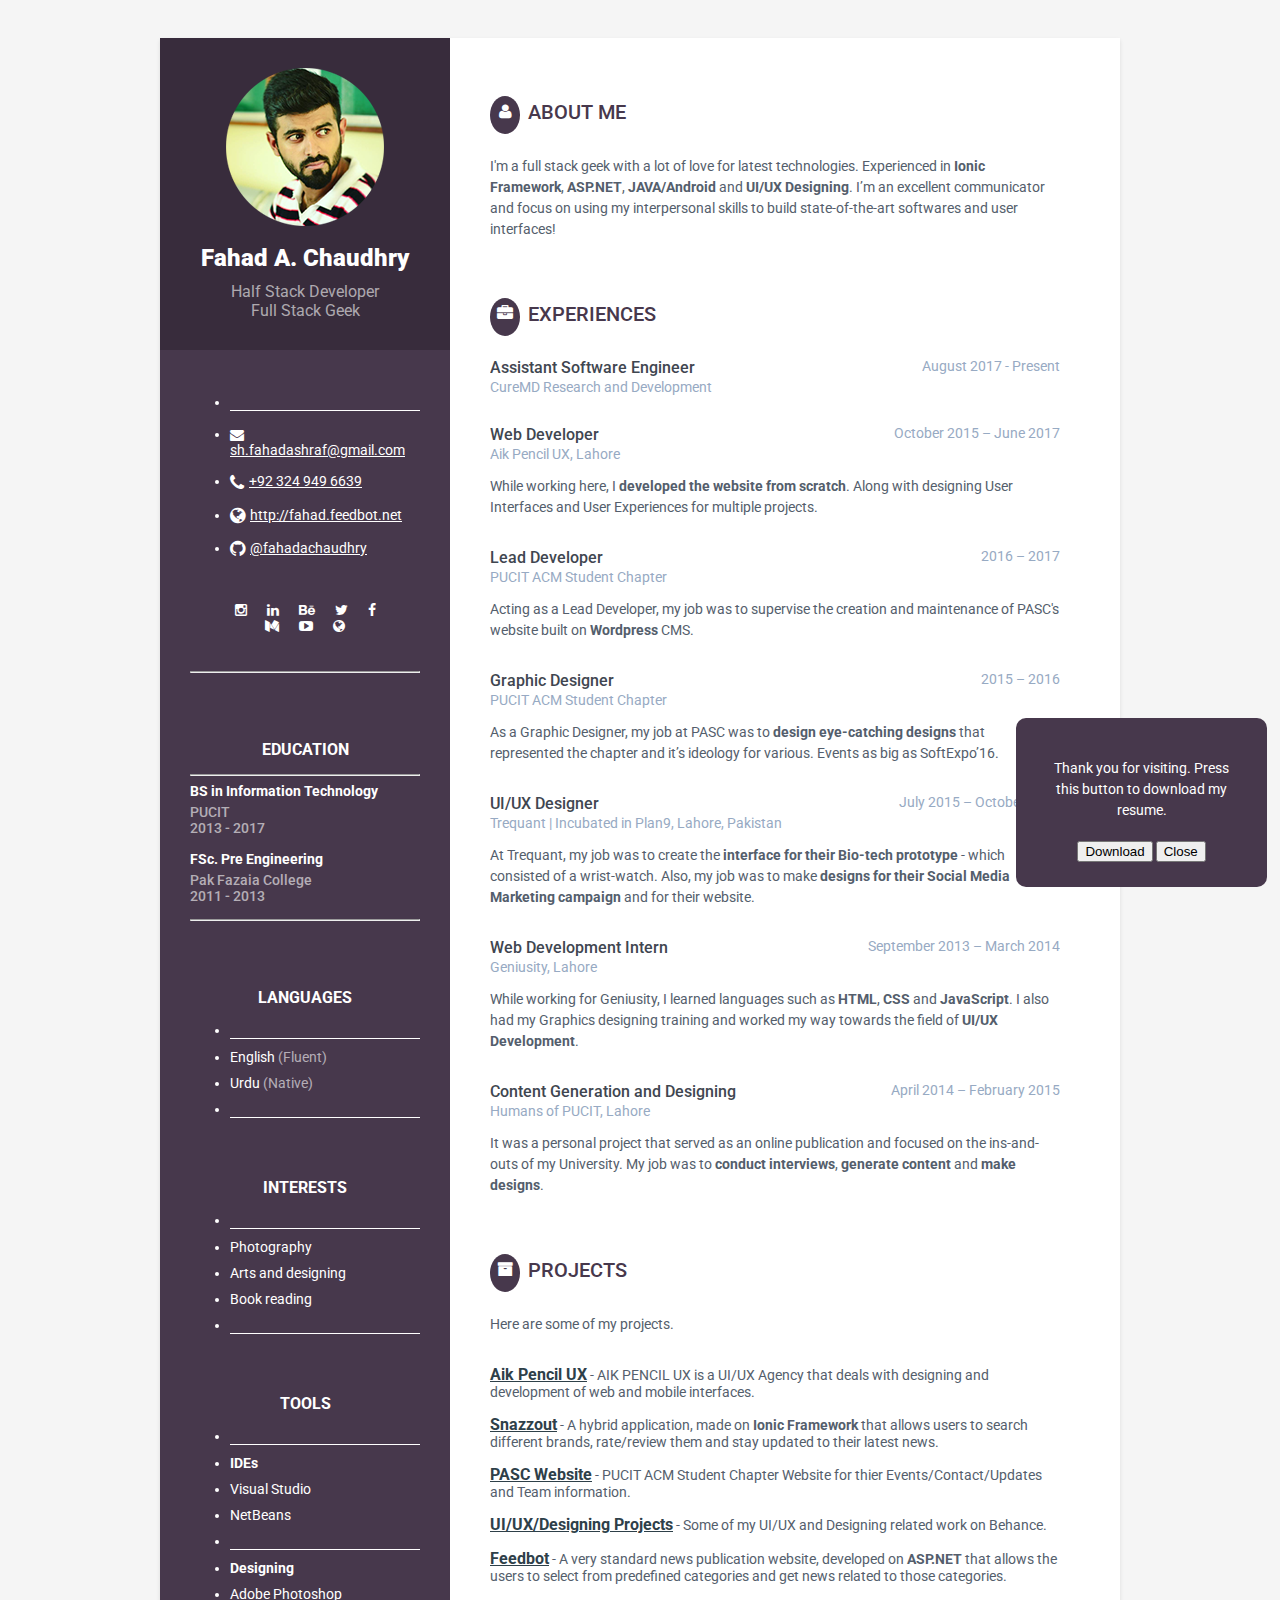
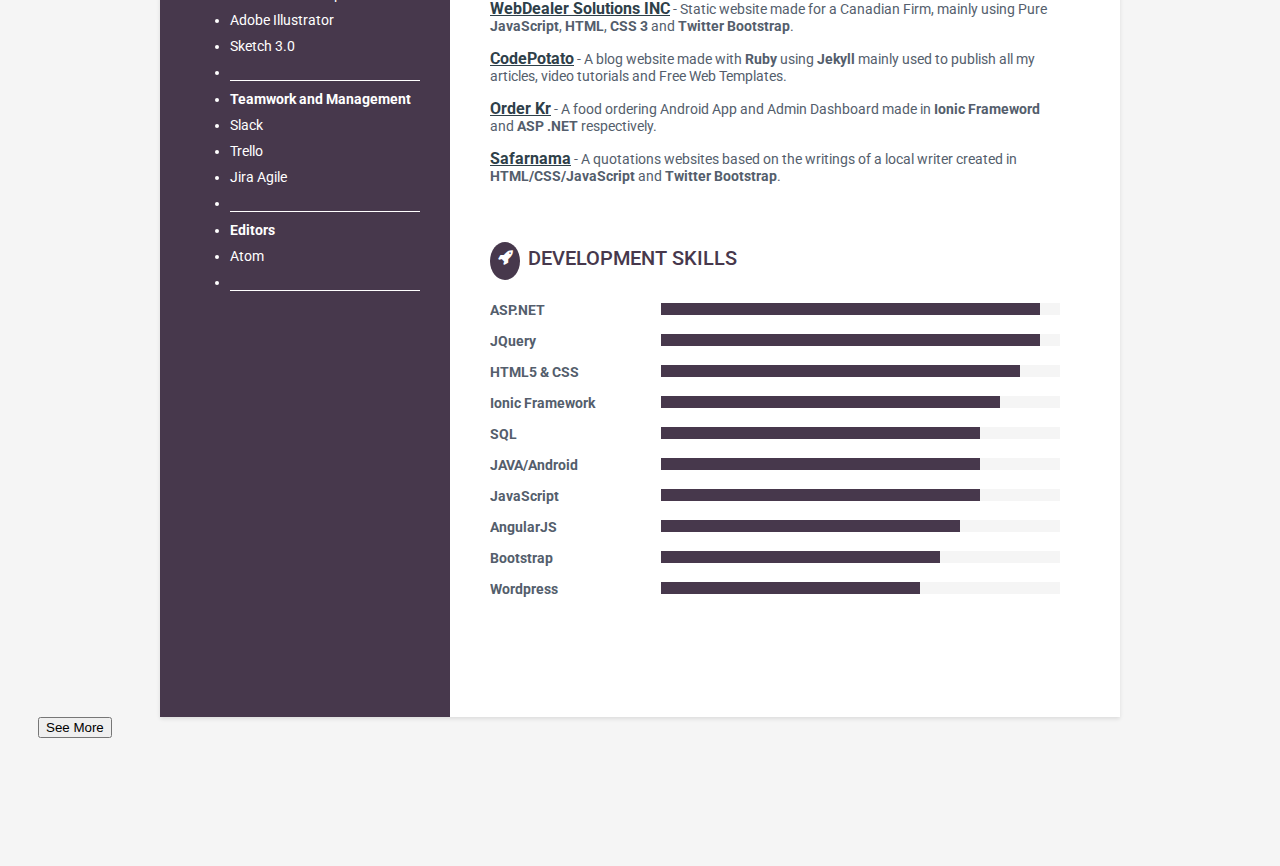
<file: index1.html>
<!DOCTYPE html>
<!--[if IE 8]> <html lang="en" class="ie8"> <![endif]-->
<!--[if IE 9]> <html lang="en" class="ie9"> <![endif]-->
<!--[if !IE]><!-->
<html lang="en">
    <!--<![endif]-->

    <head>
        <title>Fahad A. Chaudhry</title>
        <!-- Meta -->
        <meta charset="utf-8">
        <meta http-equiv="X-UA-Compatible" content="IE=edge">
        <meta name="viewport" content="width=device-width, initial-scale=1.0">
        <meta name="description" content="I'm a full stack geek with a lot of love for latest technologies. Experienced in Ionic Framework, ASP.NET, JAVA/Android and UI/UX Designing.">
        <meta name="author" content="Fahad Ashraf Chaudhry">
        <link rel="shortcut icon" href="assets/images/fev.png">
        <link href='https://fonts.googleapis.com/css?family=Roboto:400,500,400italic,300italic,300,500italic,700,700italic,900,900italic' rel='stylesheet' type='text/css'>

        <meta property="og:image" content="http://fahad.feedbot.net/assets/images/fahad.png">
        <link rel="image_src" href="http://fahad.feedbot.net/assets/images/fahad.png" />
        <meta property="og:image:type" content="image/png">
        <meta property="og:image:width" content="1500">
        <meta property="og:image:height" content="1500">
        <meta property="og:title" content="Fahad A. Chaudhry" />
        <meta property="og:url" content="http://fahad.feedbot.net/" />
        <meta property="og:description" content="I'm a full stack geek with a lot of love for latest technologies. Experienced in Ionic Framework, ASP.NET, JAVA/Android and UI/UX Designing." />


        <!-- Global CSS -->
        <!--<link rel="stylesheet" href="assets/plugins/bootstrap/css/bootstrap.min.css">-->

        <!-- BOOTSTRAP v4.0 for cards layout -->
        <link rel="stylesheet" href="https://maxcdn.bootstrapcdn.com/bootstrap/4.0.0-alpha.6/css/bootstrap.min.css" integrity="sha384-rwoIResjU2yc3z8GV/NPeZWAv56rSmLldC3R/AZzGRnGxQQKnKkoFVhFQhNUwEyJ" crossorigin="anonymous">

        <!-- Plugins CSS -->
        <link rel="stylesheet" href="assets/plugins/font-awesome/css/font-awesome.css">

        <!-- Theme CSS -->
        <link id="theme-style" rel="stylesheet" href="assets/css/styles-7.css">
        <link id="theme-style" rel="stylesheet" href="assets/css/thumbList.css">

        <!-- MY CSS -->
        <link rel="stylesheet" href="assets/css/myCss.css">
        <!-- HTML5 shim and Respond.js for IE8 support of HTML5 elements and media queries -->
        <!--[if lt IE 9]>
      <script src="https://oss.maxcdn.com/html5shiv/3.7.2/html5shiv.min.js"></script>
      <script src="https://oss.maxcdn.com/respond/1.4.2/respond.min.js"></script>
    <![endif]-->

    </head>

    <body>

        <!-- SAVE AS PDF -->
        <div id="dialog">
            <center>
                <p>Thank you for visiting. Press this button to download my resume.</p>
                <a href="./Fahad_A_Chaudhry.pdf" target="_blank" download><button class="btn btn-danger">Download</button></a>
                <button class="btn btn-default" id="closeResumeBtn">Close</button>
            </center>
        </div>

        <div class="wrapper">
            <div class="sidebar-wrapper">
                <div class="profile-container">
                    <img class="profile" src="assets/images/profile.png" alt="" />
                    <h1 class="name">Fahad A. Chaudhry</h1>
                    <h3 class="tagline">Half Stack Developer</h3>
                    <h3 class="tagline">Full Stack Geek</h3>
                </div>
                <!--//profile-container-->

                <div class="contact-container container-block">
                    <ul class="list-unstyled contact-list">
                        <li class="separator"></li>
                        <li class="email"><i class="fa fa-envelope"></i><a href="mailto: sh.fahadashraf@gmail.com">sh.fahadashraf@gmail.com</a></li>
                        <li class="phone"><i class="fa fa-phone"></i><a href="tel:03249496639">+92 324 949 6639</a></li>
                        <li class="website"><i class="fa fa-globe"></i><a href="http://fahad.feedbot.net" target="_blank">http://fahad.feedbot.net</a></li>
                        <li class="website"><i class="fa fa-github"></i><a href="https://github.com/fahadachaudhry" target="_blank">@fahadachaudhry</a></li>
                    </ul>

                    <center>
                        <div class="contact-container container-block">
                            <a target="_blank" style="padding: 5%;" href="http://instagram.com/FahadAChaudhry"><i class="fa fa-instagram"></i></a>
                            <a target="_blank" style="padding: 5%;" href="https://www.linkedin.com/in/fahadachaudhry"><i class="fa fa-linkedin"></i></a>
                            <a target="_blank" style="padding: 5%;" href="https://www.behance.net/fahadachaudhry"><i class="fa fa-behance"></i></a>
                            <a target="_blank" style="padding: 5%;" href="https://www.twitter.com/fahadachaudhry"><i class="fa fa-twitter"></i></a>
                            <a target="_blank" style="padding: 5%;" href="https://www.facebook.com/FahadAChaudhry"><i class="fa fa-facebook"></i></a>
                            <a target="_blank" style="padding: 5%;" href="http://medium.com/@fahadachaudhry"><i class="fa fa-medium"></i></a>
                            <a target="_blank" style="padding: 5%;" href="https://www.youtube.com/channel/UC436zNmchkcHMccHxORkj4g"><i class="fa fa-youtube-play"></i></a>
                            <a target="_blank" style="padding: 5%;" href="http://aikpencil.com/about.html"><i class="fa fa-globe"></i></a>
                        </div>
                        <hr/>
                    </center>

                </div>
                <!--//contact-container-->
                <div class="education-container container-block">
                    <h2 class="container-block-title center">Education</h2>
                    <hr/>
                    <div class="item">
                        <h4 class="degree">BS in Information Technology</h4>
                        <h5 class="meta">PUCIT</h5>
                        <div class="time">2013 - 2017</div>
                    </div>
                    <div class="item">
                        <h4 class="degree">FSc. Pre Engineering</h4>
                        <h5 class="meta">Pak Fazaia College</h5>
                        <div class="time">2011 - 2013</div>
                    </div>

                    <!--
                    <div class="item">
                        <h4 class="degree">Matriculation</h4>
                        <h5 class="meta">Garrison Boys’ High School & Intermediate College</h5>
                        <div class="time">2011</div>
                    </div>
                  -->
                    <hr/>
                </div>
                <!--//education-container-->

                <div class="languages-container container-block">
                    <h2 class="container-block-title center">Languages</h2>
                    <ul class="list-unstyled interests-list">
                        <li class="separator"></li>
                        <li>English <span class="lang-desc">(Fluent)</span></li>
                        <li>Urdu <span class="lang-desc">(Native)</span></li>
                        <li class="separator"></li>
                    </ul>
                </div>
                <!--//interests-->
                <div class="interests-container container-block">
                    <h2 class="container-block-title center">Interests</h2>
                    <ul class="list-unstyled interests-list">
                        <li class="separator"></li>
                        <li>Photography</li>
                        <li>Arts and designing</li>
                        <li>Book reading</li>
                        <li class="separator"></li>
                    </ul>
                </div>
                <!--//Tools-->
                <div class="interests-container container-block">
                    <h2 class="container-block-title center">Tools</h2>
                    <ul class="list-unstyled interests-list">
                        <li class="separator"></li>

                        <li><b>IDEs</b></li>
                        <li>Visual Studio</li>
                        <li>NetBeans</li>

                        <li class="separator"></li>

                        <li><b>Designing</b></li>
                        <li>Adobe Photoshop</li>
                        <li>Adobe Illustrator</li>
                        <li>Sketch 3.0</li>

                        <li class="separator"></li>

                        <li><b>Teamwork and Management</b></li>
                        <li>Slack</li>
                        <li>Trello</li>
                        <li>Jira Agile</li>

                        <li class="separator"></li>

                        <li><b>Editors</b></li>
                        <li>Atom</li>

                        <li class="separator"></li>
                    </ul>
                </div>
                <!--//interests-->

            </div>
            <!--//sidebar-wrapper-->

            <div class="main-wrapper">

                <section class="section summary-section">
                    <h2 class="section-title"><i class="fa fa-user"></i>About me</h2>
                    <div class="summary">
                        <p>I'm a full stack geek with a lot of love for latest technologies. Experienced in <b>Ionic Framework</b>, <b>ASP.NET</b>, <b>JAVA/Android</b> and <b>UI/UX Designing</b>. I’m an excellent communicator and focus on using my interpersonal
                            skills to build state-of-the-art softwares and user interfaces!</p>
                    </div>
                    <!--//summary-->
                </section>
                <!--//section-->

                <section class="section experiences-section">
                    <h2 class="section-title"><i class="fa fa-briefcase"></i>Experiences</h2>

                    <div class="item">
                        <div class="meta">
                            <div class="upper-row">
                                <h3 class="job-title">Assistant Software Engineer</h3>
                                <div class="time">August 2017 - Present</div>
                            </div>
                            <!--//upper-row-->
                            <div class="company">CureMD Research and Development</div>
                        </div>
                        <!--//meta-->
                        <div class="details">
                            <!--<p></p>-->
                        </div>
                        <!--//details-->
                    </div>

                    <div class="item">
                        <div class="meta">
                            <div class="upper-row">
                                <h3 class="job-title">Web Developer</h3>
                                <div class="time">October 2015 – June 2017</div>
                            </div>
                            <!--//upper-row-->
                            <div class="company">Aik Pencil UX, Lahore</div>
                        </div>
                        <!--//meta-->
                        <div class="details">
                            <p>While working here, I <b>developed the website from scratch</b>. Along with designing User Interfaces and User Experiences for multiple projects.</p>
                        </div>
                        <!--//details-->
                    </div>

                    <div class="item">
                        <div class="meta">
                            <div class="upper-row">
                                <h3 class="job-title">Lead Developer</h3>
                                <div class="time">2016 – 2017</div>
                            </div>
                            <!--//upper-row-->
                            <div class="company">PUCIT ACM Student Chapter</div>
                        </div>
                        <!--//meta-->
                        <div class="details">
                            <p>Acting as a Lead Developer, my job was to supervise the creation and maintenance of PASC's website built on <b>Wordpress</b> CMS.</p>
                        </div>
                        <!--//details-->
                    </div>


                    <div class="item">
                        <div class="meta">
                            <div class="upper-row">
                                <h3 class="job-title">Graphic Designer</h3>
                                <div class="time">2015 – 2016</div>
                            </div>
                            <!--//upper-row-->
                            <div class="company">PUCIT ACM Student Chapter</div>
                        </div>
                        <!--//meta-->
                        <div class="details">
                            <p>As a Graphic Designer, my job at PASC was to <b>design eye-catching designs</b> that represented the chapter and it’s ideology for various. Events as big as SoftExpo’16.</p>

                        </div>
                        <!--//details-->
                    </div>

                    <div class="item">
                        <div class="meta">
                            <div class="upper-row">
                                <h3 class="job-title">UI/UX Designer</h3>
                                <div class="time">July 2015 – October 2015</div>
                            </div>
                            <!--//upper-row-->
                            <div class="company">Trequant | Incubated in Plan9, Lahore, Pakistan</div>
                        </div>
                        <!--//meta-->
                        <div class="details">
                            <p>At Trequant, my job was to create the <b>interface for their Bio-tech prototype</b> - which consisted of a wrist-watch. Also, my job was to make <b>designs for their Social Media Marketing campaign</b> and for their website.</p>
                        </div>
                        <!--//details-->
                    </div>

                    <div class="item">
                        <div class="meta">
                            <div class="upper-row">
                                <h3 class="job-title">Web Development Intern</h3>
                                <div class="time">September 2013 – March 2014</div>
                            </div>
                            <!--//upper-row-->
                            <div class="company">Geniusity, Lahore</div>
                        </div>
                        <!--//meta-->
                        <div class="details">
                            <p>While working for Geniusity, I learned languages such as <b>HTML</b>, <b>CSS</b> and <b>JavaScript</b>. I also had my Graphics designing training and worked my way towards the field of <b>UI/UX Development</b>.</p>
                        </div>
                        <!--//details-->
                    </div>

                    <div class="item">
                        <div class="meta">
                            <div class="upper-row">
                                <h3 class="job-title">Content Generation and Designing</h3>
                                <div class="time">April 2014 – February 2015</div>
                            </div>
                            <!--//upper-row-->
                            <div class="company">Humans of PUCIT, Lahore</div>
                        </div>
                        <!--//meta-->
                        <div class="details">
                            <p>It was a personal project that served as an online publication and focused on the ins-and-outs of my University. My job was to <b>conduct interviews</b>, <b>generate content</b> and <b>make designs</b>.</p>
                        </div>
                        <!--//details-->
                    </div>

                    <!--//item-->

                </section>
                <!--//section-->

                <section class="section projects-section">
                    <h2 class="section-title"><i class="fa fa-archive"></i>Projects</h2>
                    <div class="intro">
                        <p>Here are some of my projects.</p>
                    </div>

                    <!--//intro-->
                    <div class="item">
                        <span class="project-title"><a target="_blank" href="http://aikpencil.com/"><b>Aik Pencil UX</b></a></span> - <span class="project-tagline">AIK PENCIL UX is a UI/UX Agency that deals with designing and development of web and mobile interfaces.</span>
                    </div>
                    <!--//intro-->
                    <div class="item">
                        <span class="project-title"><a target="_blank" href="#"><b>Snazzout</b></a></span> - <span class="project-tagline">A hybrid application, made on <b>Ionic Framework</b> that allows users to search different brands, rate/review them and stay updated to their latest news.</span>
                    </div>
                    <!--//item-->
                    <div class="item">
                        <span class="project-title"><a target="_blank" href="http://pucit.acm.org/"><b>PASC Website</b></a></span> - <span class="project-tagline">PUCIT ACM Student Chapter Website for thier Events/Contact/Updates and Team information.</span>
                    </div>
                    <!--//item-->
                    <div class="item">
                        <span class="project-title"><a target="_blank" href="https://www.behance.net/fahadachaudhry"><b>UI/UX/Designing Projects</b></a></span> - <span class="project-tagline">Some of my UI/UX and Designing related work on Behance.</span>
                    </div>
                    <!--//item-->
                    <div class="item">
                        <span class="project-title"><a target="_blank" href="http://feedbot.net"><b>Feedbot</b></a></span> - <span class="project-tagline">A very standard news publication website, developed on <b>ASP.NET</b> that allows the users to select from predefined categories and get news related to those categories.</span>
                    </div>
                    <!--//item-->
                    <div class="item">
                        <span class="project-title"><a target="_blank" href="http://webdealersolutions.com"><b>WebDealer Solutions INC</b></a></span> - <span class="project-tagline">Static website made for a Canadian Firm, mainly using Pure <b>JavaScript</b>, <b>HTML</b>, <b>CSS 3</b> and <b>Twitter Bootstrap</b>.</span>
                    </div>
                    <!--//item-->
                    <div class="item">
                        <span class="project-title"><a target="_blank" href="https://fahadachaudhry.github.io/CodePotato/"><b>CodePotato</b></a></span> - <span class="project-tagline">A blog website made with <b>Ruby</b> using <b>Jekyll</b> mainly used to publish all my articles, video tutorials and Free Web Templates.</span>
                    </div>
                    <!--//item-->

                    <div class="item">
                        <span class="project-title"><a target="_blank" href="http://orderkr.com"><b>Order Kr</b></a></span> - <span class="project-tagline">A food ordering Android App and Admin Dashboard made in <b>Ionic Frameword</b> and <b>ASP .NET</b> respectively.</span>
                    </div>
                    <!--//item-->

                    <div class="item">
                        <span class="project-title"><a target="_blank" href="https://talhanaved.github.io/talhaNaveed/"><b>Safarnama</b></a></span> - <span class="project-tagline">A quotations websites based on the writings of a local writer created in <b>HTML/CSS/JavaScript</b> and <b>Twitter Bootstrap</b>.</span>
                    </div>
                    <!--//item-->
                </section>
                <!--//section-->

                <section class="skills-section section">
                    <h2 class="section-title"><i class="fa fa-rocket"></i>Development Skills</h2>
                    <div class="skillset">

                        <div class="item">
                            <h3 class="level-title">ASP.NET</h3>
                            <div class="level-bar">
                                <div class="level-bar-inner" data-level="95%">
                                </div>
                            </div>
                            <!--//level-bar-->
                        </div>

                        <div class="item">
                            <h3 class="level-title">JQuery</h3>
                            <div class="level-bar">
                                <div class="level-bar-inner" data-level="95%">
                                </div>
                            </div>
                            <!--//level-bar-->
                        </div>                        

                        <div class="item">
                            <h3 class="level-title">HTML5 &amp; CSS</h3>
                            <div class="level-bar">
                                <div class="level-bar-inner" data-level="90%">
                                </div>
                            </div>
                            <!--//level-bar-->
                        </div>

                        <div class="item">
                            <h3 class="level-title">Ionic Framework</h3>
                            <div class="level-bar">
                                <div class="level-bar-inner" data-level="85%">
                                </div>
                            </div>
                            <!--//level-bar-->
                        </div>

                        <div class="item">
                            <h3 class="level-title">SQL</h3>
                            <div class="level-bar">
                                <div class="level-bar-inner" data-level="80%">
                                </div>
                            </div>
                            <!--//level-bar-->
                        </div>

                        <div class="item">
                            <h3 class="level-title">JAVA/Android</h3>
                            <div class="level-bar">
                                <div class="level-bar-inner" data-level="80%">
                                </div>
                            </div>
                            <!--//level-bar-->
                        </div>

                        <div class="item">
                            <h3 class="level-title">JavaScript</h3>
                            <div class="level-bar">
                                <div class="level-bar-inner" data-level="80%">
                                </div>
                            </div>
                            <!--//level-bar-->
                        </div>

                        <div class="item">
                            <h3 class="level-title">AngularJS</h3>
                            <div class="level-bar">
                                <div class="level-bar-inner" data-level="75%">
                                </div>
                            </div>
                            <!--//level-bar-->
                        </div>

                        <div class="item">
                            <h3 class="level-title">Bootstrap</h3>
                            <div class="level-bar">
                                <div class="level-bar-inner" data-level="70%">
                                </div>
                            </div>
                            <!--//level-bar-->
                        </div>

                        <div class="item">
                            <h3 class="level-title">Wordpress</h3>
                            <div class="level-bar">
                                <div class="level-bar-inner" data-level="65%">
                                </div>
                            </div>
                            <!--//level-bar-->
                        </div>

                    </div>
                </section>
                <!--//skills-section-->

            </div>
            <!--//main-body-->
        </div>

        <section class="skills-section section">


            <div class="wrapper see-less" style="padding: 2%;" id="seeMoreDiv">

                <h2 class="section-title" style="color: white;"><i class="fa fa-rocket"></i>Giving back to the developer community!</h2>
                <p style="color: white;">Here are some <b>blogs, articles, video tutorials</b> and <b>Web Templates</b> that I made to help the beginners in Development/Designing field. Trying to give something back to the community!</p>

                <div class="card-columns">

                    <a target="_blank" class="list_hover" href="https://medium.com/@fahadachaudhry/is-it-too-late-to-learn-angularjs-1-x-cd32d085f0eb#.yxr0162in">
                        <div class="card card-inverse" style="background-color: rgba(0,0,0,0.2); padding: 2%; margin-bottom: 4%; border-color: rgba(0,0,0,0);">
                            <div class="thumb_list" style=" background-image: url('https://cdn-images-1.medium.com/max/2000/1*3yWsrDhiwdPsCL8M8w2qJA.png'); background-size: cover; background-position: center;">
                            </div>
                            <div class="card-block">
                                <h4 class="card-title">Is it too late to learn AngularJS 1.x?</h4>
                                <p class="card-text">Are you one of those people who planned to learn AngularJS some time ago but can’t seem to squeeze time out of your busy...</p>
                            </div>
                            <p class="hashContainer"><span class="hash">#blog</span><span class="hash">#AngularJS</span><span class="hash">#development</span></p>
                            <p class="origin-strip"><i class="fa fa-medium" style="padding-right: 5px;"></i>Originally posted on Medium</p>
                        </div>
                    </a>

                    <!-------------------------------------->

                    <a target="_blank" class="list_hover" href="https://medium.com/@fahadachaudhry/learning-angularjs-basics-part-1-489c699bd903#.qv6uy3q45">
                        <div class="card card-inverse" style="background-color: rgba(0,0,0,0.2); padding: 2%; margin-bottom: 4%; border-color: rgba(0,0,0,0);">
                            <div class="thumb_list" style=" background-image: url('https://cdn-images-1.medium.com/max/2000/1*9dts_wW8XR1jIHereGzWnw.png'); background-size: cover; background-position: center;">
                            </div>
                            <div class="card-block">
                                <h4 class="card-title">Learning AngularJS Basics | Part 1</h4>
                                <p class="card-text">As the name suggests, AngularJS is a JavaScript framework that extends HTML using directives and binds to data using expressions...</p>
                            </div>
                            <p class="hashContainer"><span class="hash">#tutorial</span><span class="hash">#AngularJS</span><span class="hash">#development</span></p>
                            <p class="origin-strip"><i class="fa fa-medium" style="padding-right: 5px;"></i>Originally posted on Medium</p>
                        </div>
                    </a>

                    <a target="_blank" class="list_hover" href="https://medium.com/@fahadachaudhry/learning-angularjs-basics-part-2-6fbe1d72a040#.7ujx7lrra">
                        <div class="card card-inverse" style="background-color: rgba(0,0,0,0.2); padding: 2%; margin-bottom: 4%; border-color: rgba(0,0,0,0);">
                            <div class="thumb_list" style=" background-image: url('https://cdn-images-1.medium.com/max/2000/1*vBP-tC5U04ES08FboF2upQ.png'); background-size: cover; background-position: center;">
                            </div>
                            <div class="card-block">
                                <h4 class="card-title">Learning AngularJS Basics | Part 2</h4>
                                <p class="card-text">In out previous lesson we discussed how to add AngularJS in to your HTML page, what are some basic AngularJS attributes...</p>
                            </div>
                            <p class="hashContainer"><span class="hash">#tutorial</span><span class="hash">#AngularJS</span><span class="hash">#development</span></p>
                            <p class="origin-strip"><i class="fa fa-medium" style="padding-right: 5px;"></i>Originally posted on Medium</p>
                        </div>
                    </a>

                    <a target="_blank" class="list_hover" href="https://medium.com/@fahadachaudhry/learning-angularjs-basics-part-3-7097654b2c0a#.1in6cc5me">
                        <div class="card card-inverse" style="background-color: rgba(0,0,0,0.2); padding: 2%; margin-bottom: 4%; border-color: rgba(0,0,0,0);">
                            <div class="thumb_list" style=" background-image: url('https://cdn-images-1.medium.com/max/2000/1*niSBbazS1v8lPBx3Z1EfuQ.png'); background-size: cover; background-position: center;">
                            </div>
                            <div class="card-block">
                                <h4 class="card-title">Learning AngularJS Basics | Part 3</h4>
                                <p class="card-text">In our previous lesson, we discussed about basic components of an AngularJS application...</p>
                            </div>
                            <p class="hashContainer"><span class="hash">#tutorial</span><span class="hash">#AngularJS</span><span class="hash">#development</span></p>
                            <p class="origin-strip"><i class="fa fa-medium" style="padding-right: 5px;"></i>Originally posted on Medium</p>
                        </div>
                    </a>

                    <a target="_blank" class="list_hover" href="https://www.youtube.com/watch?v=UcDjrglFDeY">
                        <div class="card card-inverse" style="background-color: rgba(0,0,0,0.2); padding: 2%; margin-bottom: 4%; border-color: rgba(0,0,0,0);">
                            <div class="thumb_list" style=" background-image: url('https://i.ytimg.com/vi/UcDjrglFDeY/hqdefault.jpg?custom=true&w=196&h=110&stc=true&jpg444=true&jpgq=90&sp=68&sigh=bdHRbSi98BkykOARHeu1SMKjrrs'); background-size: cover; background-position: center;">
                            </div>
                            <div class="card-block">
                                <h4 class="card-title">Auto Reload HTML Pages using lite server by johnpapa</h4>
                                <p class="card-text">This tutorial is about a package called lite-server by johnpapa. It allows you to reload your html...</p>
                            </div>
                            <p class="hashContainer"><span class="hash">#tutorial</span><span class="hash">#videoTutorial</span><span class="hash">#development</span></p>
                            <p class="origin-strip"><i class="fa fa-youtube-play" style="padding-right: 5px;"></i>Originally posted on Youtube</p>
                        </div>
                    </a>

                    <a target="_blank" class="list_hover" href="https://www.youtube.com/watch?v=2n6oCSYH2mw&t=60s">
                        <div class="card card-inverse" style="background-color: rgba(0,0,0,0.2); padding: 2%; margin-bottom: 4%; border-color: rgba(0,0,0,0);">
                            <div class="thumb_list" style=" background-image: url('https://i.ytimg.com/vi/2n6oCSYH2mw/hqdefault.jpg?custom=true&w=196&h=110&stc=true&jpg444=true&jpgq=90&sp=68&sigh=HA1LDQssAsh_crAQglK__P1AO_Q'); background-size: cover; background-position: center;">
                            </div>
                            <div class="card-block">
                                <h4 class="card-title">How To Make A DOPE User Interface</h4>
                                <p class="card-text">Don't forget to subscribe to keep updated with the latest UI/UX Trends...</p>
                            </div>
                            <p class="hashContainer"><span class="hash">#videoTutorial</span><span class="hash">#UI</span><span class="hash">#UX</span><span class="hash">#designing</span></p>
                            <p class="origin-strip"><i class="fa fa-youtube-play" style="padding-right: 5px;"></i>Originally posted on Youtube</p>
                        </div>
                    </a>

                    <a target="_blank" class="list_hover" href="https://www.youtube.com/watch?v=4GmsznJnSSI&t=3s">
                        <div class="card card-inverse" style="background-color: rgba(0,0,0,0.2); padding: 2%; margin-bottom: 4%; border-color: rgba(0,0,0,0);">
                            <div class="thumb_list" style=" background-image: url('https://i.ytimg.com/vi/4GmsznJnSSI/hqdefault.jpg?custom=true&w=196&h=110&stc=true&jpg444=true&jpgq=90&sp=68&sigh=WFeelKKtdB2QpR-FXovoRAaTk0E'); background-size: cover; background-position: center;">
                            </div>
                            <div class="card-block">
                                <h4 class="card-title">App UI/UX Design Time Lapse</h4>
                                <p class="card-text">Don't forget to subscribe to keep updated with the latest UI/UX Trends...</p>
                            </div>
                            <p class="hashContainer"><span class="hash">#videoTutorial</span><span class="hash">#UI</span><span class="hash">#UX</span><span class="hash">#designing</span></p>
                            <p class="origin-strip"><i class="fa fa-youtube-play" style="padding-right: 5px;"></i>Originally posted on Youtube</p>
                        </div>
                    </a>

                    <a target="_blank" class="list_hover" href="https://medium.com/@fahadachaudhry/auto-reload-html-pages-using-lite-server-by-johnpapa-b962911265a5#.pfh941exm">
                        <div class="card card-inverse" style="background-color: rgba(0,0,0,0.2); padding: 2%; margin-bottom: 4%; border-color: rgba(0,0,0,0);">
                            <div class="thumb_list" style=" background-image: url('https://cdn-images-1.medium.com/max/2000/1*dXhUa0LcphocBbotOD77dg.jpeg'); background-size: cover; background-position: center;">
                            </div>
                            <div class="card-block">
                                <h4 class="card-title">Auto Reload Html Pages using lite-server...</h4>
                                <p class="card-text">Don't you just hate it when you sit down to write some front-end...</p>
                            </div>
                            <p class="hashContainer"><span class="hash">#tutorial</span><span class="hash">#development</span><span class="hash">#blog</span></p>
                            <p class="origin-strip"><i class="fa fa-medium" style="padding-right: 5px;"></i>Originally posted on Medium</p>
                        </div>
                    </a>

                    <a target="_blank" class="list_hover" href="https://medium.com/@fahadachaudhry/did-facebook-just-change-its-fonts-d42890459b69">
                        <div class="card card-inverse" style="background-color: rgba(0,0,0,0.2); padding: 2%; margin-bottom: 4%; border-color: rgba(0,0,0,0);">
                            <div class="thumb_list" style=" background-image: url('https://cdn-images-1.medium.com/max/2000/1*GqDhrMPGXAvwIHWkmUjn8g.jpeg'); background-size: cover; background-position: center;">
                            </div>
                            <div class="card-block">
                                <h4 class="card-title">Did Facebook just change its fonts?</h4>
                                <p class="card-text">Notice it or not, Facebook has been experimenting new fonts across the platform, based on spreading tweets! And if these...</p>
                            </div>
                            <p class="hashContainer"><span class="hash">#technology</span><span class="hash">#insights</span><span class="hash">#blog</span></p>
                            <p class="origin-strip"><i class="fa fa-medium" style="padding-right: 5px;"></i>Originally posted on Medium</p>
                        </div>
                    </a>

                    <a target="_blank" class="list_hover" href="https://medium.com/@fahadachaudhry/5-of-the-best-looking-and-free-resume-templates-on-the-internet-f18fc872115f#.9txvdz9b6">
                        <div class="card card-inverse" style="background-color: rgba(0,0,0,0.2); padding: 2%; margin-bottom: 4%; border-color: rgba(0,0,0,0);">
                            <div class="thumb_list" style=" background-image: url('https://cdn-images-1.medium.com/max/2000/1*kYnSNgt7GaONlm5jjbpG0A.jpeg'); background-size: cover; background-position: center;">
                            </div>
                            <div class="card-block">
                                <h4 class="card-title">5 of the BEST LOOKING and FREE Resume templates on the internet!</h4>
                                <p class="card-text">Having an online Resume is always a good idea. It presents yourself as a professional who is up-to-date with the modern...</p>
                            </div>
                            <p class="hashContainer"><span class="hash">#technology</span><span class="hash">#resources</span><span class="hash">#blog</span></p>
                            <p class="origin-strip"><i class="fa fa-medium" style="padding-right: 5px;"></i>Originally posted on Medium</p>
                        </div>
                    </a>

                    <a target="_blank" class="list_hover" href="https://fahadachaudhry.github.io/blogHomeDesignConcept">
                        <div class="card card-inverse" style="background-color: rgba(0,0,0,0.2); padding: 2%; margin-bottom: 4%; border-color: rgba(0,0,0,0);">
                            <div class="thumb_list" style=" background-image: url('https://fahadachaudhry.github.io/blogHomeDesignConcept/img/3.jpg'); background-size: cover; background-position: center;">
                            </div>
                            <div class="card-block">
                                <h4 class="card-title">Blog’s Home | A free HTML/CSS Resource</h4>
                                <p class="card-text">A “Thumbnail Layout” that I coded for a Blog’s Home-page. If any of you likes what you’re seeing, you can find the code on github.</p>
                            </div>
                            <p class="hashContainer"><span class="hash">#HTML</span><span class="hash">#CSS</span><span class="hash">#Resource</span><span class="hash">#Freebie</span></p>
                            <p class="origin-strip"><i class="fa fa-github" style="padding-right: 5px;"></i>Code posted on Github</p>
                        </div>
                    </a>

                    <a target="_blank" class="list_hover" href="https://www.youtube.com/watch?v=LhHKEuKX_w8">
                        <div class="card card-inverse" style="background-color: rgba(0,0,0,0.2); padding: 2%; margin-bottom: 4%; border-color: rgba(0,0,0,0);">
                            <div class="thumb_list" style=" background-image: url('https://i.ytimg.com/vi/LhHKEuKX_w8/default.jpg?v=58d2d76c&sqp=CJi0y8YF&rs=AOn4CLDGVcZ6FHTXlLt-u819tDCjtOgKHw'); background-size: cover; background-position: center;">
                            </div>
                            <div class="card-block">
                              <h4 class="card-title">How to get started with AngularJS</h4>
                              <p class="card-text">Learning AngularJS Basics | Lesson 1 | Video tutorial</p>
                            </div>
                            <p class="hashContainer"><span class="hash">#videoTutorial</span><span class="hash">#AngularJS</span><span class="hash">#development</span></p>
                            <p class="origin-strip"><i class="fa fa-youtube-play" style="padding-right: 5px;"></i>Originally posted on Youtube</p>
                        </div>
                    </a>

                    <a target="_blank" class="list_hover" href="https://fahadachaudhry.github.io/feedPostDesignConcept">
                        <div class="card card-inverse" style="background-color: rgba(0,0,0,0.2); padding: 2%; margin-bottom: 4%; border-color: rgba(0,0,0,0);">
                            <div class="thumb_list" style=" background-image: url('https://fahadachaudhry.github.io/feedPostDesignConcept/img/photos/3.jpg'); background-size: cover; background-position: top center;">
                            </div>
                            <div class="card-block">
                              <h4 class="card-title">Post Cards | A free HTML/CSS Resource</h4>
                              <p class="card-text">In this article, I’m publishing yet another free HTML/CSS Template that I coded for a personal project.</p>
                            </div>
                            <p class="hashContainer"><span class="hash">#HTML</span><span class="hash">#CSS</span><span class="hash">#Resource</span><span class="hash">#Freebie</span></p>
                            <p class="origin-strip"><i class="fa fa-github" style="padding-right: 5px;"></i>Code posted on Github</p>
                        </div>
                    </a>

                    <a target="_blank" class="list_hover" href="https://fahadachaudhry.github.io/Periscope-Parallax-Concept/">
                        <div class="card card-inverse" style="background-color: rgba(0,0,0,0.2); padding: 2%; margin-bottom: 4%; border-color: rgba(0,0,0,0);">
                            <div class="thumb_list" style=" background-image: url('https://fahadachaudhry.github.io/Periscope-Parallax-Concept/bg.jpg'); background-size: cover; background-position: top center;">
                            </div>
                            <div class="card-block">
                              <h4 class="card-title">Periscope Parallax Concept</h4>
                              <p class="card-text">Fire up the old periscope that let’s you see the world outside your submarine.</p>
                            </div>
                            <p class="hashContainer"><span class="hash">#HTML</span><span class="hash">#CSS</span><span class="hash">#Resource</span><span class="hash">#Freebie</span></p>
                            <p class="origin-strip"><i class="fa fa-github" style="padding-right: 5px;"></i>Code posted on Github</p>
                        </div>
                    </a>


                </div>

            </div>

            <button class="btn btn-block btn-dark" id="seeMoreBtn" style="max-width: 960px; margin: 0 auto;" onclick="seeMore()">See More</button>

            <script type="text/javascript">
                function seeMore() {

                    if (document.getElementById('seeMoreBtn').innerHTML == "See Less") {

                        document.getElementById('seeMoreDiv').classList.remove('see-more');
                        document.getElementById('seeMoreDiv').classList.add('see-less');

                        document.getElementById('seeMoreBtn').innerHTML = "See More";

                    } else {

                        document.getElementById('seeMoreDiv').classList.remove('see-less');
                        document.getElementById('seeMoreDiv').classList.add('see-more');

                        document.getElementById('seeMoreBtn').innerHTML = "See Less";

                    }

                };
            </script>


        </section>

        </div>
        <script async src="//cdn.embedly.com/widgets/platform.js" charset="UTF-8"></script>


        <footer class="footer">
            <div class="text-center">
                <!--/* This template is released under the Creative Commons Attribution 3.0 License. Please keep the attribution link below when using for your own project. Thank you for your support. :) If you'd like to use the template without the attribution, you can check out other license options via our website: themes.3rdwavemedia.com */-->
                <!--<small class="copyright">Designed with <i class="fa fa-heart"></i> by <a href="http://themes.3rdwavemedia.com" target="_blank">Xiaoying Riley</a> for developers</small>-->
            </div>
            <!--//container-->
        </footer>
        <!--//footer-->

        <!-- Javascript -->
        <script type="text/javascript" src="assets/plugins/jquery-1.11.3.min.js"></script>
        <script type="text/javascript" src="assets/plugins/bootstrap/js/bootstrap.min.js"></script>
        <!-- custom js -->
        <script type="text/javascript" src="assets/js/main.js"></script>

        <script type="text/javascript">
            $("#closeResumeBtn").click(function() {
                $("#dialog").fadeOut("slow", function() {
                    // Animation complete.
                });
            });
        </script>

    </body>

</html>
</file>
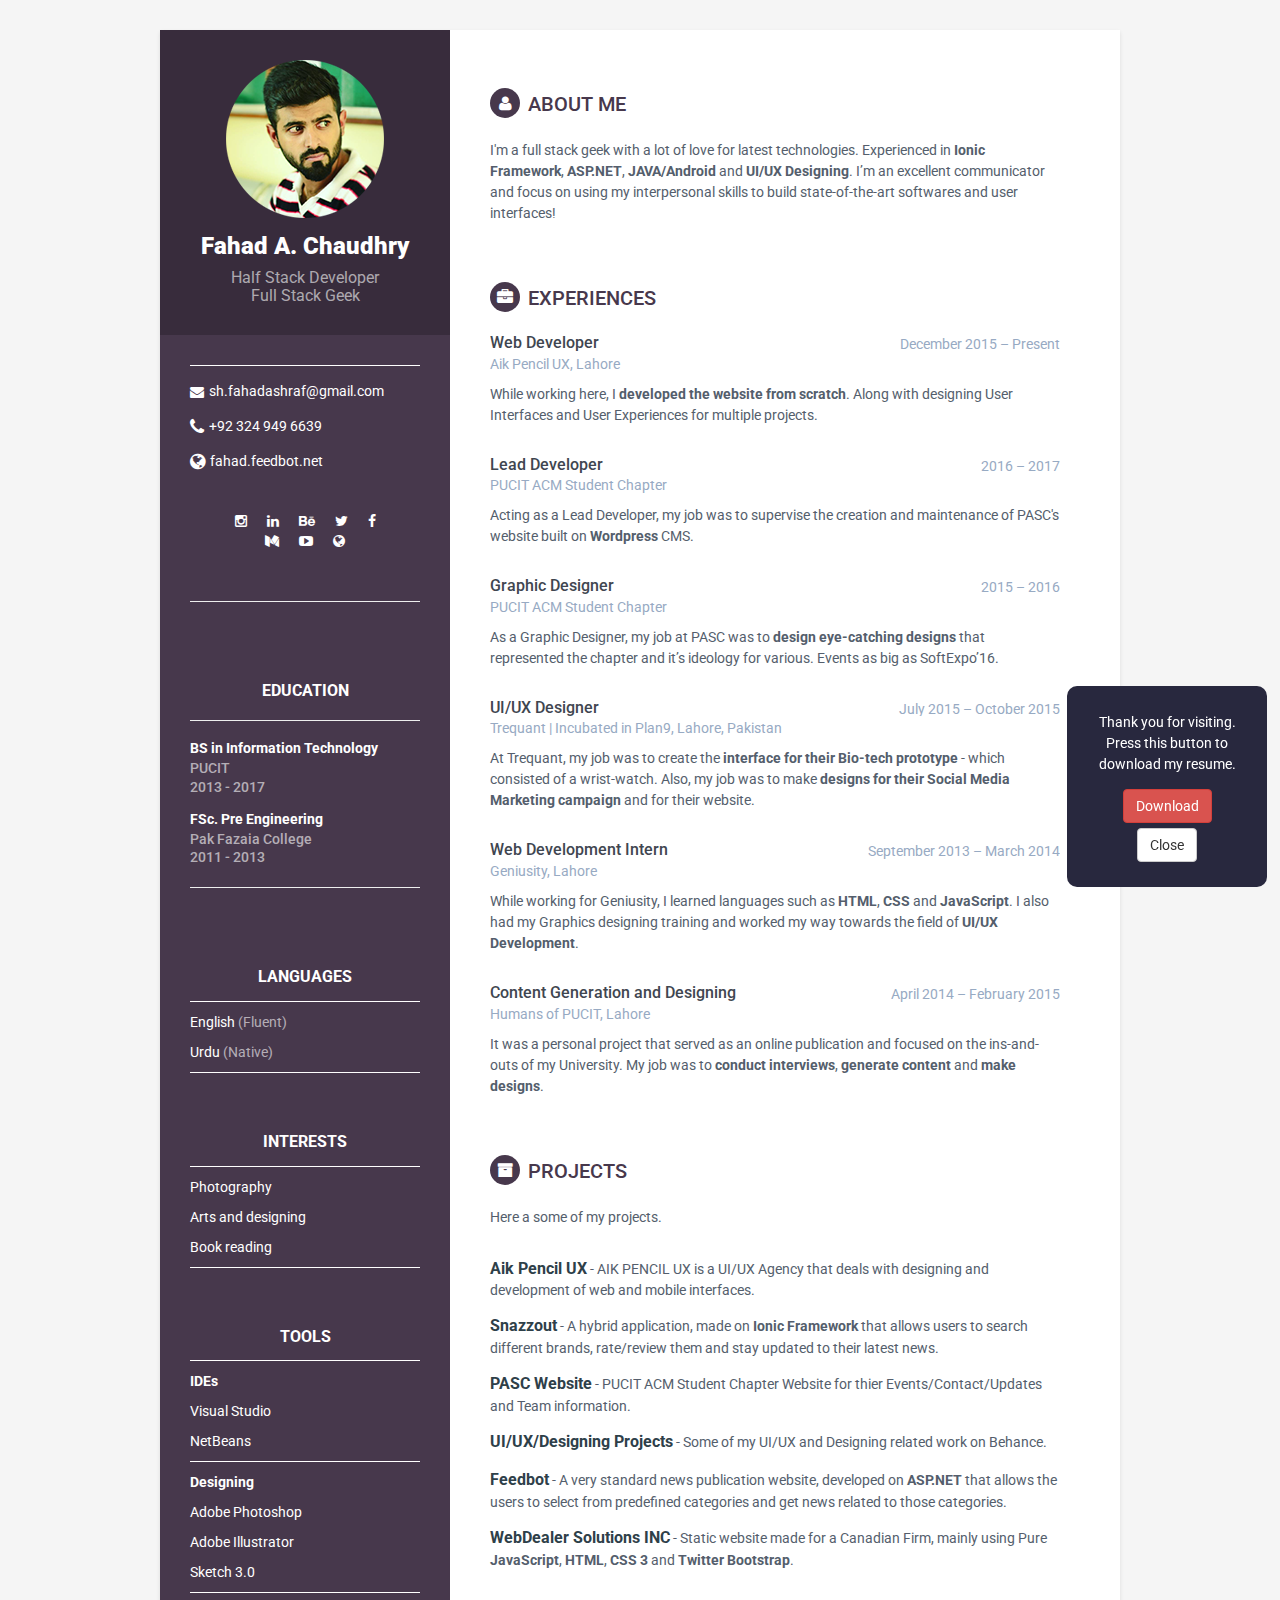
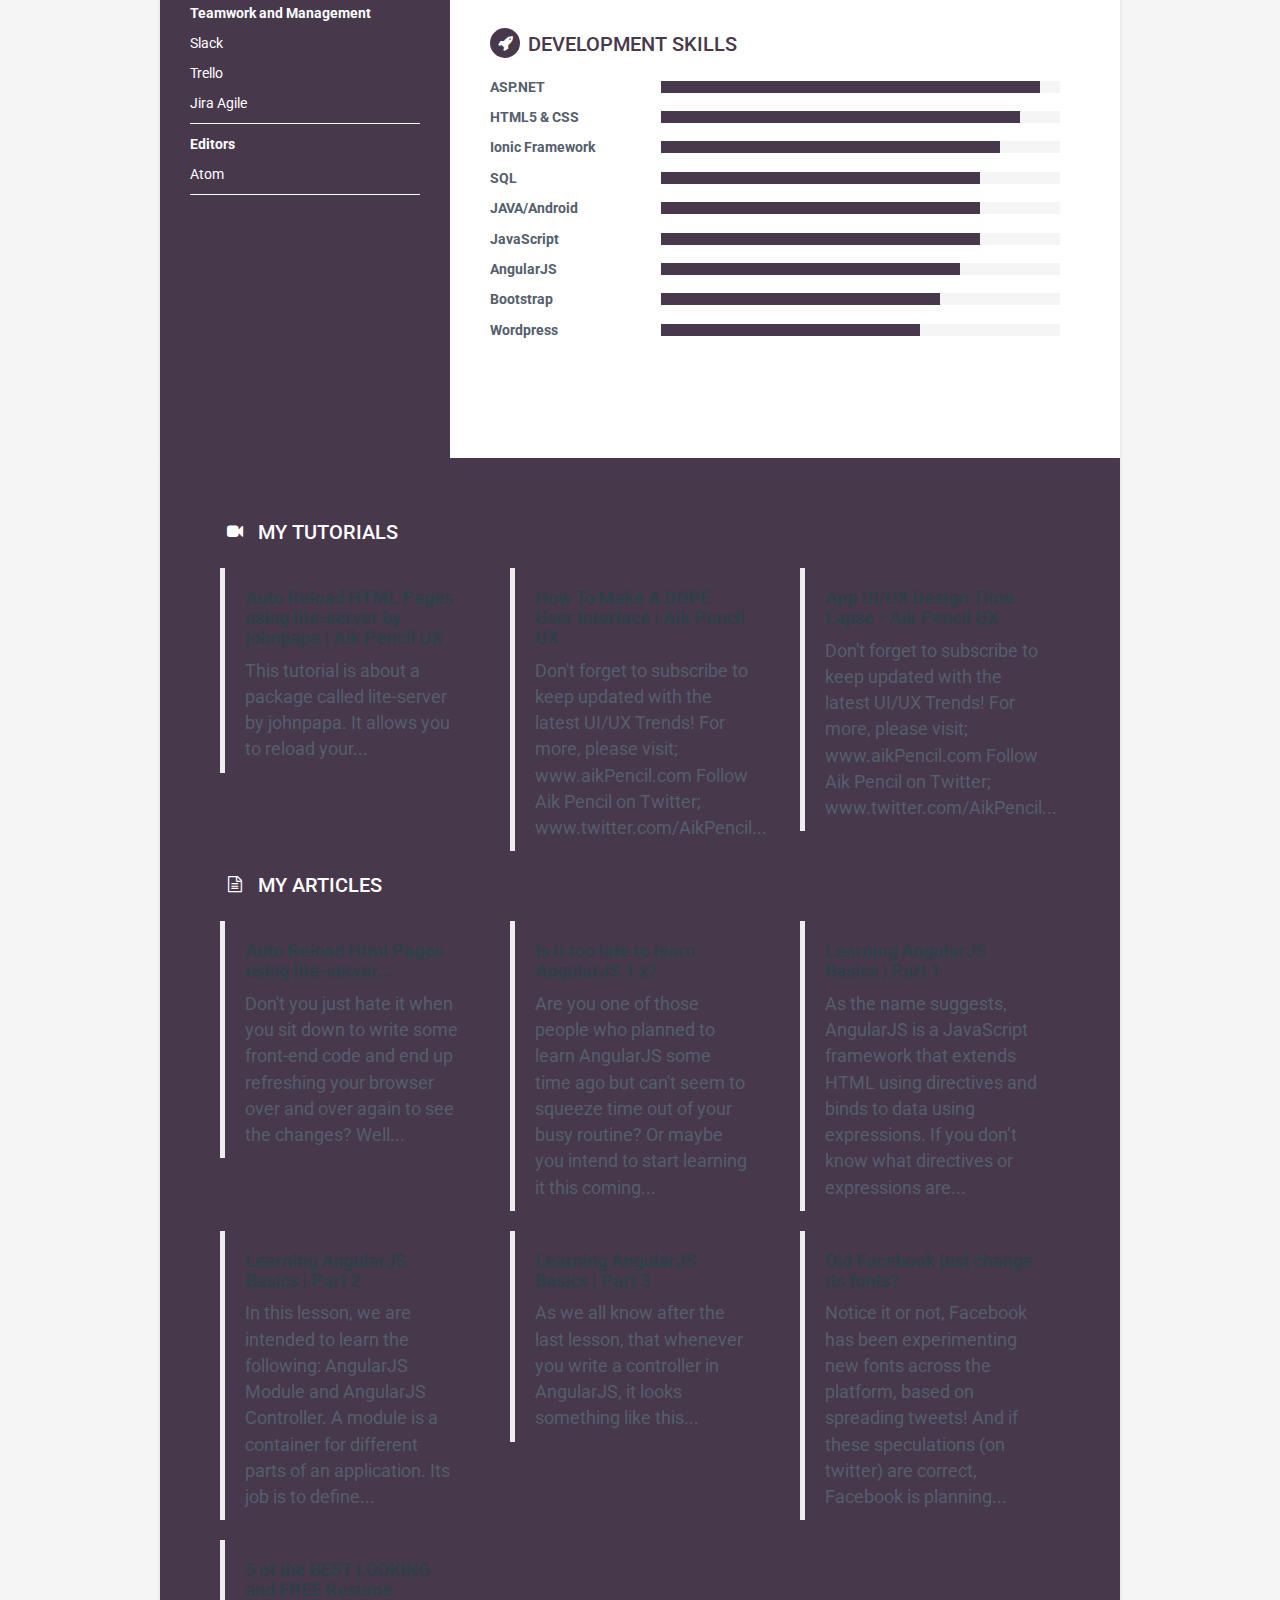
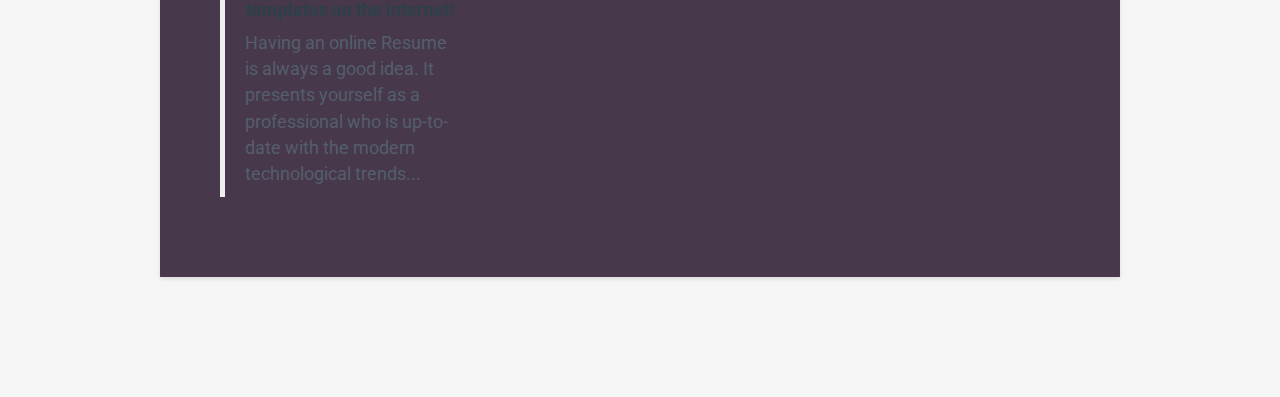
<file: old_index.html>
<!DOCTYPE html>
<!--[if IE 8]> <html lang="en" class="ie8"> <![endif]-->
<!--[if IE 9]> <html lang="en" class="ie9"> <![endif]-->
<!--[if !IE]><!-->
<html lang="en">
    <!--<![endif]-->

    <head>
        <title>Fahad A. Chaudhry</title>
        <!-- Meta -->
        <meta charset="utf-8">
        <meta http-equiv="X-UA-Compatible" content="IE=edge">
        <meta name="viewport" content="width=device-width, initial-scale=1.0">
        <meta name="description" content="I'm a full stack geek with a lot of love for latest technologies. Experienced in Ionic Framework, ASP.NET, JAVA/Android and UI/UX Designing.">
        <meta name="author" content="Fahad Ashraf Chaudhry">
        <link rel="shortcut icon" href="assets/images/fev.png">
        <link href='https://fonts.googleapis.com/css?family=Roboto:400,500,400italic,300italic,300,500italic,700,700italic,900,900italic' rel='stylesheet' type='text/css'>

        <meta property="og:image" content="http://fahad.feedbot.net/assets/images/fahad.png">
        <link rel="image_src" href="http://fahad.feedbot.net/assets/images/fahad.png" />
        <meta property="og:image:type" content="image/png">
        <meta property="og:image:width" content="1500">
        <meta property="og:image:height" content="1500">
        <meta property="og:title" content="Fahad A. Chaudhry" />
        <meta property="og:url" content="http://fahad.feedbot.net/" />
        <meta property="og:description" content="I'm a full stack geek with a lot of love for latest technologies. Experienced in Ionic Framework, ASP.NET, JAVA/Android and UI/UX Designing." />


        <!-- Global CSS -->
        <link rel="stylesheet" href="assets/plugins/bootstrap/css/bootstrap.min.css">
        <!-- Plugins CSS -->
        <link rel="stylesheet" href="assets/plugins/font-awesome/css/font-awesome.css">

        <!-- Theme CSS -->
        <link id="theme-style" rel="stylesheet" href="assets/css/styles-7.css">

        <!-- MY CSS -->
        <link rel="stylesheet" href="assets/css/myCss.css">
        <!-- HTML5 shim and Respond.js for IE8 support of HTML5 elements and media queries -->
        <!--[if lt IE 9]>
      <script src="https://oss.maxcdn.com/html5shiv/3.7.2/html5shiv.min.js"></script>
      <script src="https://oss.maxcdn.com/respond/1.4.2/respond.min.js"></script>
    <![endif]-->

        <style media="screen">
            #dialog {
                width: 200px;
                background-color: #28283e;
                color: white;
                position: fixed;
                bottom: 0;
                right: 0;
                z-index: 100;
                padding: 2%;
                border-radius: 10px;
                overflow: scroll;
                margin: 1%;
                -webkit-animation: fadein 2s;
                -moz-animation: fadein 2s;
                -ms-animation: fadein 2s;
                -o-animation: fadein 2s;
                animation: fadein 2s;
                opacity: 1;
            }

            @keyframes fadein {
                from {
                    opacity: 0;
                }
                to {
                    opacity: 1;
                }
            }
            /* Firefox < 16 */

            @-moz-keyframes fadein {
                from {
                    opacity: 0;
                }
                to {
                    opacity: 1;
                }
            }
            /* Safari, Chrome and Opera > 12.1 */

            @-webkit-keyframes fadein {
                from {
                    opacity: 0;
                }
                to {
                    opacity: 1;
                }
            }
            /* Internet Explorer */

            @-ms-keyframes fadein {
                from {
                    opacity: 0;
                }
                to {
                    opacity: 1;
                }
            }
            /* Opera < 12.1 */

            @-o-keyframes fadein {
                from {
                    opacity: 0;
                }
                to {
                    opacity: 1;
                }
            }

            #dialog button {
                margin-top: 3%;
            }
        </style>

    </head>

    <body>

        <!-- SAVE AS PDF -->
        <div id="dialog">
            <center>
                <p>Thank you for visiting. Press this button to download my resume.</p>
                <a href="./Fahad_A_Chaudhry.pdf" target="_blank" download><button class="btn btn-danger">Download</button></a>
                <button class="btn btn-default" id="closeResumeBtn">Close</button>
            </center>
        </div>

        <div class="wrapper">
            <div class="sidebar-wrapper">
                <div class="profile-container">
                    <img class="profile" src="assets/images/profile.png" alt="" />
                    <h1 class="name">Fahad A. Chaudhry</h1>
                    <h3 class="tagline">Half Stack Developer</h3>
                    <h3 class="tagline">Full Stack Geek</h3>
                </div>
                <!--//profile-container-->

                <div class="contact-container container-block">
                    <ul class="list-unstyled contact-list">
                        <li class="separator"></li>
                        <li class="email"><i class="fa fa-envelope"></i><a href="mailto: sh.fahadashraf@gmail.com">sh.fahadashraf@gmail.com</a></li>
                        <li class="phone"><i class="fa fa-phone"></i><a href="tel:03249496639">+92 324 949 6639</a></li>
                        <li class="website"><i class="fa fa-globe"></i><a href="http://fahad.feedbot.net" target="_blank">fahad.feedbot.net</a></li>
                    </ul>

                    <center>
                        <div class="contact-container container-block">
                            <a target="_blank" style="padding: 5%;" href="http://instagram.com/FahadAChaudhry"><i class="fa fa-instagram"></i></a>
                            <a target="_blank" style="padding: 5%;" href="https://www.linkedin.com/in/fahadachaudhry"><i class="fa fa-linkedin"></i></a>
                            <a target="_blank" style="padding: 5%;" href="https://www.behance.net/fahadachaudhry"><i class="fa fa-behance"></i></a>
                            <a target="_blank" style="padding: 5%;" href="https://www.twitter.com/fahadachaudhry"><i class="fa fa-twitter"></i></a>
                            <a target="_blank" style="padding: 5%;" href="https://www.facebook.com/FahadAChaudhry"><i class="fa fa-facebook"></i></a>
                            <a target="_blank" style="padding: 5%;" href="http://medium.com/@fahadachaudhry"><i class="fa fa-medium"></i></a>
                            <a target="_blank" style="padding: 5%;" href="https://www.youtube.com/channel/UC436zNmchkcHMccHxORkj4g"><i class="fa fa-youtube-play"></i></a>
                            <a target="_blank" style="padding: 5%;" href="http://aikpencil.com/about.html"><i class="fa fa-globe"></i></a>
                        </div>
                        <hr/>
                    </center>

                </div>
                <!--//contact-container-->
                <div class="education-container container-block">
                    <h2 class="container-block-title center">Education</h2>
                    <hr/>
                    <div class="item">
                        <h4 class="degree">BS in Information Technology</h4>
                        <h5 class="meta">PUCIT</h5>
                        <div class="time">2013 - 2017</div>
                    </div>
                    <div class="item">
                        <h4 class="degree">FSc. Pre Engineering</h4>
                        <h5 class="meta">Pak Fazaia College</h5>
                        <div class="time">2011 - 2013</div>
                    </div>

                    <!--
                    <div class="item">
                        <h4 class="degree">Matriculation</h4>
                        <h5 class="meta">Garrison Boys’ High School & Intermediate College</h5>
                        <div class="time">2011</div>
                    </div>
                  -->
                    <hr/>
                </div>
                <!--//education-container-->

                <div class="languages-container container-block">
                    <h2 class="container-block-title center">Languages</h2>
                    <ul class="list-unstyled interests-list">
                        <li class="separator"></li>
                        <li>English <span class="lang-desc">(Fluent)</span></li>
                        <li>Urdu <span class="lang-desc">(Native)</span></li>
                        <li class="separator"></li>
                    </ul>
                </div>
                <!--//interests-->
                <div class="interests-container container-block">
                    <h2 class="container-block-title center">Interests</h2>
                    <ul class="list-unstyled interests-list">
                        <li class="separator"></li>
                        <li>Photography</li>
                        <li>Arts and designing</li>
                        <li>Book reading</li>
                        <li class="separator"></li>
                    </ul>
                </div>
                <!--//Tools-->
                <div class="interests-container container-block">
                    <h2 class="container-block-title center">Tools</h2>
                    <ul class="list-unstyled interests-list">
                        <li class="separator"></li>

                        <li><b>IDEs</b></li>
                        <li>Visual Studio</li>
                        <li>NetBeans</li>

                        <li class="separator"></li>

                        <li><b>Designing</b></li>
                        <li>Adobe Photoshop</li>
                        <li>Adobe Illustrator</li>
                        <li>Sketch 3.0</li>

                        <li class="separator"></li>

                        <li><b>Teamwork and Management</b></li>
                        <li>Slack</li>
                        <li>Trello</li>
                        <li>Jira Agile</li>

                        <li class="separator"></li>

                        <li><b>Editors</b></li>
                        <li>Atom</li>

                        <li class="separator"></li>
                    </ul>
                </div>
                <!--//interests-->

            </div>
            <!--//sidebar-wrapper-->

            <div class="main-wrapper">

                <section class="section summary-section">
                    <h2 class="section-title"><i class="fa fa-user"></i>About me</h2>
                    <div class="summary">
                        <p>I'm a full stack geek with a lot of love for latest technologies. Experienced in <b>Ionic Framework</b>, <b>ASP.NET</b>, <b>JAVA/Android</b> and <b>UI/UX Designing</b>. I’m an excellent communicator and focus on using my interpersonal
                            skills to build state-of-the-art softwares and user interfaces!</p>
                    </div>
                    <!--//summary-->
                </section>
                <!--//section-->

                <section class="section experiences-section">
                    <h2 class="section-title"><i class="fa fa-briefcase"></i>Experiences</h2>

                    <div class="item">
                        <div class="meta">
                            <div class="upper-row">
                                <h3 class="job-title">Web Developer</h3>
                                <div class="time">December 2015 – Present</div>
                            </div>
                            <!--//upper-row-->
                            <div class="company">Aik Pencil UX, Lahore</div>
                        </div>
                        <!--//meta-->
                        <div class="details">
                            <p>While working here, I <b>developed the website from scratch</b>. Along with designing User Interfaces and User Experiences for multiple projects.</p>
                        </div>
                        <!--//details-->
                    </div>

                    <div class="item">
                        <div class="meta">
                            <div class="upper-row">
                                <h3 class="job-title">Lead Developer</h3>
                                <div class="time">2016 – 2017</div>
                            </div>
                            <!--//upper-row-->
                            <div class="company">PUCIT ACM Student Chapter</div>
                        </div>
                        <!--//meta-->
                        <div class="details">
                            <p>Acting as a Lead Developer, my job was to supervise the creation and maintenance of PASC's website built on <b>Wordpress</b> CMS.</p>
                        </div>
                        <!--//details-->
                    </div>


                    <div class="item">
                        <div class="meta">
                            <div class="upper-row">
                                <h3 class="job-title">Graphic Designer</h3>
                                <div class="time">2015 – 2016</div>
                            </div>
                            <!--//upper-row-->
                            <div class="company">PUCIT ACM Student Chapter</div>
                        </div>
                        <!--//meta-->
                        <div class="details">
                            <p>As a Graphic Designer, my job at PASC was to <b>design eye-catching designs</b> that represented the chapter and it’s ideology for various. Events as big as SoftExpo’16.</p>

                        </div>
                        <!--//details-->
                    </div>

                    <div class="item">
                        <div class="meta">
                            <div class="upper-row">
                                <h3 class="job-title">UI/UX Designer</h3>
                                <div class="time">July 2015 – October 2015</div>
                            </div>
                            <!--//upper-row-->
                            <div class="company">Trequant | Incubated in Plan9, Lahore, Pakistan</div>
                        </div>
                        <!--//meta-->
                        <div class="details">
                            <p>At Trequant, my job was to create the <b>interface for their Bio-tech prototype</b> - which consisted of a wrist-watch. Also, my job was to make <b>designs for their Social Media Marketing campaign</b> and for their website.</p>
                        </div>
                        <!--//details-->
                    </div>

                    <div class="item">
                        <div class="meta">
                            <div class="upper-row">
                                <h3 class="job-title">Web Development Intern</h3>
                                <div class="time">September 2013 – March 2014</div>
                            </div>
                            <!--//upper-row-->
                            <div class="company">Geniusity, Lahore</div>
                        </div>
                        <!--//meta-->
                        <div class="details">
                            <p>While working for Geniusity, I learned languages such as <b>HTML</b>, <b>CSS</b> and <b>JavaScript</b>. I also had my Graphics designing training and worked my way towards the field of <b>UI/UX Development</b>.</p>
                        </div>
                        <!--//details-->
                    </div>

                    <div class="item">
                        <div class="meta">
                            <div class="upper-row">
                                <h3 class="job-title">Content Generation and Designing</h3>
                                <div class="time">April 2014 – February 2015</div>
                            </div>
                            <!--//upper-row-->
                            <div class="company">Humans of PUCIT, Lahore</div>
                        </div>
                        <!--//meta-->
                        <div class="details">
                            <p>It was a personal project that served as an online publication and focused on the ins-and-outs of my University. My job was to <b>conduct interviews</b>, <b>generate content</b> and <b>make designs</b>.</p>
                        </div>
                        <!--//details-->
                    </div>

                    <!--//item-->

                </section>
                <!--//section-->

                <section class="section projects-section">
                    <h2 class="section-title"><i class="fa fa-archive"></i>Projects</h2>
                    <div class="intro">
                        <p>Here a some of my projects.</p>
                    </div>

                    <!--//intro-->
                    <div class="item">
                        <span class="project-title"><a target="_blank" href="http://aikpencil.com/"><b>Aik Pencil UX</b></a></span> - <span class="project-tagline">AIK PENCIL UX is a UI/UX Agency that deals with designing and development of web and mobile interfaces.</span>
                    </div>
                    <!--//intro-->
                    <div class="item">
                        <span class="project-title"><a target="_blank" href="#"><b>Snazzout</b></a></span> - <span class="project-tagline">A hybrid application, made on <b>Ionic Framework</b> that allows users to search different brands, rate/review them and stay updated to their latest news.</span>
                    </div>
                    <!--//item-->
                    <div class="item">
                        <span class="project-title"><a target="_blank" href="http://pucit.acm.org/"><b>PASC Website</b></a></span> - <span class="project-tagline">PUCIT ACM Student Chapter Website for thier Events/Contact/Updates and Team information.</span>
                    </div>
                    <!--//item-->
                    <div class="item">
                        <span class="project-title"><a target="_blank" href="https://www.behance.net/fahadachaudhry"><b>UI/UX/Designing Projects</b></a></span> - <span class="project-tagline">Some of my UI/UX and Designing related work on Behance.</span>
                    </div>
                    <!--//item-->
                    <div class="item">
                        <span class="project-title"><a target="_blank" href="http://feedbot.net"><b>Feedbot</b></a></span> - <span class="project-tagline">A very standard news publication website, developed on <b>ASP.NET</b> that allows the users to select from predefined categories and get news related to those categories.</span>
                    </div>
                    <!--//item-->
                    <div class="item">
                        <span class="project-title"><a target="_blank" href="http://webdealersolutions.com"><b>WebDealer Solutions INC</b></a></span> - <span class="project-tagline">Static website made for a Canadian Firm, mainly using Pure <b>JavaScript</b>, <b>HTML</b>, <b>CSS 3</b> and <b>Twitter Bootstrap</b>.</span>
                    </div>
                    <!--//item-->
                </section>
                <!--//section-->

                <section class="skills-section section">
                    <h2 class="section-title"><i class="fa fa-rocket"></i>Development Skills</h2>
                    <div class="skillset">

                        <div class="item">
                            <h3 class="level-title">ASP.NET</h3>
                            <div class="level-bar">
                                <div class="level-bar-inner" data-level="95%">
                                </div>
                            </div>
                            <!--//level-bar-->
                        </div>

                        <div class="item">
                            <h3 class="level-title">HTML5 &amp; CSS</h3>
                            <div class="level-bar">
                                <div class="level-bar-inner" data-level="90%">
                                </div>
                            </div>
                            <!--//level-bar-->
                        </div>

                        <div class="item">
                            <h3 class="level-title">Ionic Framework</h3>
                            <div class="level-bar">
                                <div class="level-bar-inner" data-level="85%">
                                </div>
                            </div>
                            <!--//level-bar-->
                        </div>

                        <div class="item">
                            <h3 class="level-title">SQL</h3>
                            <div class="level-bar">
                                <div class="level-bar-inner" data-level="80%">
                                </div>
                            </div>
                            <!--//level-bar-->
                        </div>

                        <div class="item">
                            <h3 class="level-title">JAVA/Android</h3>
                            <div class="level-bar">
                                <div class="level-bar-inner" data-level="80%">
                                </div>
                            </div>
                            <!--//level-bar-->
                        </div>

                        <div class="item">
                            <h3 class="level-title">JavaScript</h3>
                            <div class="level-bar">
                                <div class="level-bar-inner" data-level="80%">
                                </div>
                            </div>
                            <!--//level-bar-->
                        </div>

                        <div class="item">
                            <h3 class="level-title">AngularJS</h3>
                            <div class="level-bar">
                                <div class="level-bar-inner" data-level="75%">
                                </div>
                            </div>
                            <!--//level-bar-->
                        </div>

                        <div class="item">
                            <h3 class="level-title">Bootstrap</h3>
                            <div class="level-bar">
                                <div class="level-bar-inner" data-level="70%">
                                </div>
                            </div>
                            <!--//level-bar-->
                        </div>

                        <div class="item">
                            <h3 class="level-title">Wordpress</h3>
                            <div class="level-bar">
                                <div class="level-bar-inner" data-level="65%">
                                </div>
                            </div>
                            <!--//level-bar-->
                        </div>

                    </div>
                </section>
                <!--//skills-section-->

            </div>
            <!--//main-body-->
        </div>

        <div class="wrapper" style="padding: 60px;">
            <!-- YOUTUBE TUTS EMBED CODE -->
            <section class="skills-section section">
                <h2 style="color: white;" class="section-title"><i class="fa fa-video-camera"></i>My Tutorials</h2>
                <div class="row">

                    <div class="col-md-4">
                        <blockquote class="embedly-card" data-card-key="30b79b52f3974fbcbfeb51d5b08b9c53" data-card-controls="0" data-card-type="article-full" data-card-theme="dark">
                            <h4><a href="https://www.youtube.com/watch?v=UcDjrglFDeY&t=200s">Auto Reload HTML Pages using lite-server by johnpapa | Aik Pencil UX</a></h4>
                            <p>This tutorial is about a package called lite-server by johnpapa. It allows you to reload your...</p>
                        </blockquote>
                    </div>

                    <div class="col-md-4">
                        <blockquote class="embedly-card" data-card-key="30b79b52f3974fbcbfeb51d5b08b9c53" data-card-controls="0" data-card-type="article-full" data-card-theme="dark">
                            <h4><a href="https://www.youtube.com/watch?v=2n6oCSYH2mw">How To Make A DOPE User Interface | Aik Pencil UX</a></h4>
                            <p>Don't forget to subscribe to keep updated with the latest UI/UX Trends! For more, please visit; www.aikPencil.com Follow Aik Pencil on Twitter; www.twitter.com/AikPencil...</p>
                        </blockquote>
                    </div>

                    <div class="col-md-4">
                        <blockquote class="embedly-card" data-card-key="30b79b52f3974fbcbfeb51d5b08b9c53" data-card-controls="0" data-card-type="article-full" data-card-theme="dark">
                            <h4><a href="https://www.youtube.com/watch?v=4GmsznJnSSI">App UI/UX Design Time Lapse - Aik Pencil UX</a></h4>
                            <p>Don't forget to subscribe to keep updated with the latest UI/UX Trends! For more, please visit; www.aikPencil.com Follow Aik Pencil on Twitter; www.twitter.com/AikPencil...</p>
                        </blockquote>
                    </div>


                </div>
            </section>

            <!-- MEDIUM BLOGS EMBED CODE -->
            <section class="skills-section section">
                <h2 style="color: white;" class="section-title"><i class="fa fa-file-text-o"></i>My Articles</h2>
                <div class="row">
                    <div class="col-md-4">
                        <blockquote class="embedly-card" data-card-key="30b79b52f3974fbcbfeb51d5b08b9c53" data-card-controls="0" data-card-type="article-full" data-card-theme="dark">
                            <h4><a href="https://medium.com/@fahadachaudhry/auto-reload-html-pages-using-lite-server-by-johnpapa-b962911265a5#.b97xc1xas">Auto Reload Html Pages using lite-server...</a></h4>
                            <p>Don't you just hate it when you sit down to write some front-end code and end up refreshing your browser over and over again to see the changes? Well...</p>
                        </blockquote>
                    </div>
                    <div class="col-md-4">
                        <blockquote class="embedly-card" data-card-key="30b79b52f3974fbcbfeb51d5b08b9c53" data-card-controls="0" data-card-theme="dark" data-card-type="article-full">
                            <h4><a href="https://medium.com/@fahadachaudhry/is-it-too-late-to-learn-angularjs-1-x-cd32d085f0eb#.8eoo30gwj">Is it too late to learn AngularJS 1.x?</a></h4>
                            <p>Are you one of those people who planned to learn AngularJS some time ago but can't seem to squeeze time out of your busy routine? Or maybe you intend to start learning it this coming...</p>
                        </blockquote>
                    </div>
                    <div class="col-md-4">
                        <blockquote class="embedly-card" data-card-key="30b79b52f3974fbcbfeb51d5b08b9c53" data-card-controls="0" data-card-theme="dark" data-card-type="article-full">
                            <h4><a href="https://medium.com/@fahadachaudhry/learning-angularjs-basics-part-1-489c699bd903#.k2ln45o59">Learning AngularJS Basics | Part 1</a></h4>
                            <p>As the name suggests, AngularJS is a JavaScript framework that extends HTML using directives and binds to data using expressions. If you don’t know what directives or expressions are...</p>
                        </blockquote>
                    </div>

                    <div class="col-md-4">
                        <blockquote class="embedly-card" data-card-key="30b79b52f3974fbcbfeb51d5b08b9c53" data-card-controls="0" data-card-theme="dark" data-card-type="article-full">
                            <h4><a href="https://medium.com/@fahadachaudhry/learning-angularjs-basics-part-2-6fbe1d72a040#.may2k8n9v">Learning AngularJS Basics | Part 2</a></h4>
                            <p>In this lesson, we are intended to learn the following: AngularJS Module and AngularJS Controller. A module is a container for different parts of an application. Its job is to define...</p>
                        </blockquote>
                    </div>

                    <div class="col-md-4">
                        <blockquote class="embedly-card" data-card-key="30b79b52f3974fbcbfeb51d5b08b9c53" data-card-controls="0" data-card-theme="dark" data-card-type="article-full">
                            <h4><a href="https://medium.com/@fahadachaudhry/learning-angularjs-basics-part-3-7097654b2c0a#.d37msc734">Learning AngularJS Basics | Part 3</a></h4>
                            <p>As we all know after the last lesson, that whenever you write a controller in AngularJS, it looks something like this...</p>
                        </blockquote>
                    </div>

                    <div class="col-md-4">
                        <blockquote class="embedly-card" data-card-key="30b79b52f3974fbcbfeb51d5b08b9c53" data-card-controls="0" data-card-theme="dark" data-card-type="article-full">
                            <h4><a href="https://medium.com/@fahadachaudhry/did-facebook-just-change-its-fonts-d42890459b69#.ui5j8tedt">Did Facebook just change its fonts?</a></h4>
                            <p>Notice it or not, Facebook has been experimenting new fonts across the platform, based on spreading tweets! And if these speculations (on twitter) are correct, Facebook is planning...</p>
                        </blockquote>
                    </div>

                    <div class="col-md-4">
                        <blockquote class="embedly-card" data-card-key="30b79b52f3974fbcbfeb51d5b08b9c53" data-card-controls="0" data-card-theme="dark" data-card-type="article-full">
                            <h4><a href="https://medium.com/@fahadachaudhry/5-of-the-best-looking-and-free-resume-templates-on-the-internet-f18fc872115f#.p6lvsm4c5">5 of the BEST LOOKING and FREE Resume templates on the internet!</a></h4>
                            <p>Having an online Resume is always a good idea. It presents yourself as a professional who is up-to-date with the modern technological trends...</p>
                        </blockquote>
                    </div>

                </div>
            </section>
        </div>
        <script async src="//cdn.embedly.com/widgets/platform.js" charset="UTF-8"></script>


        <footer class="footer">
            <div class="text-center">
                <!--/* This template is released under the Creative Commons Attribution 3.0 License. Please keep the attribution link below when using for your own project. Thank you for your support. :) If you'd like to use the template without the attribution, you can check out other license options via our website: themes.3rdwavemedia.com */-->
                <!--<small class="copyright">Designed with <i class="fa fa-heart"></i> by <a href="http://themes.3rdwavemedia.com" target="_blank">Xiaoying Riley</a> for developers</small>-->
            </div>
            <!--//container-->
        </footer>
        <!--//footer-->

        <!-- Javascript -->
        <script type="text/javascript" src="assets/plugins/jquery-1.11.3.min.js"></script>
        <script type="text/javascript" src="assets/plugins/bootstrap/js/bootstrap.min.js"></script>
        <!-- custom js -->
        <script type="text/javascript" src="assets/js/main.js"></script>

        <script type="text/javascript">
            $("#closeResumeBtn").click(function() {
                $("#dialog").fadeOut("slow", function() {
                    // Animation complete.
                });
            });
        </script>

    </body>

</html>
</file>
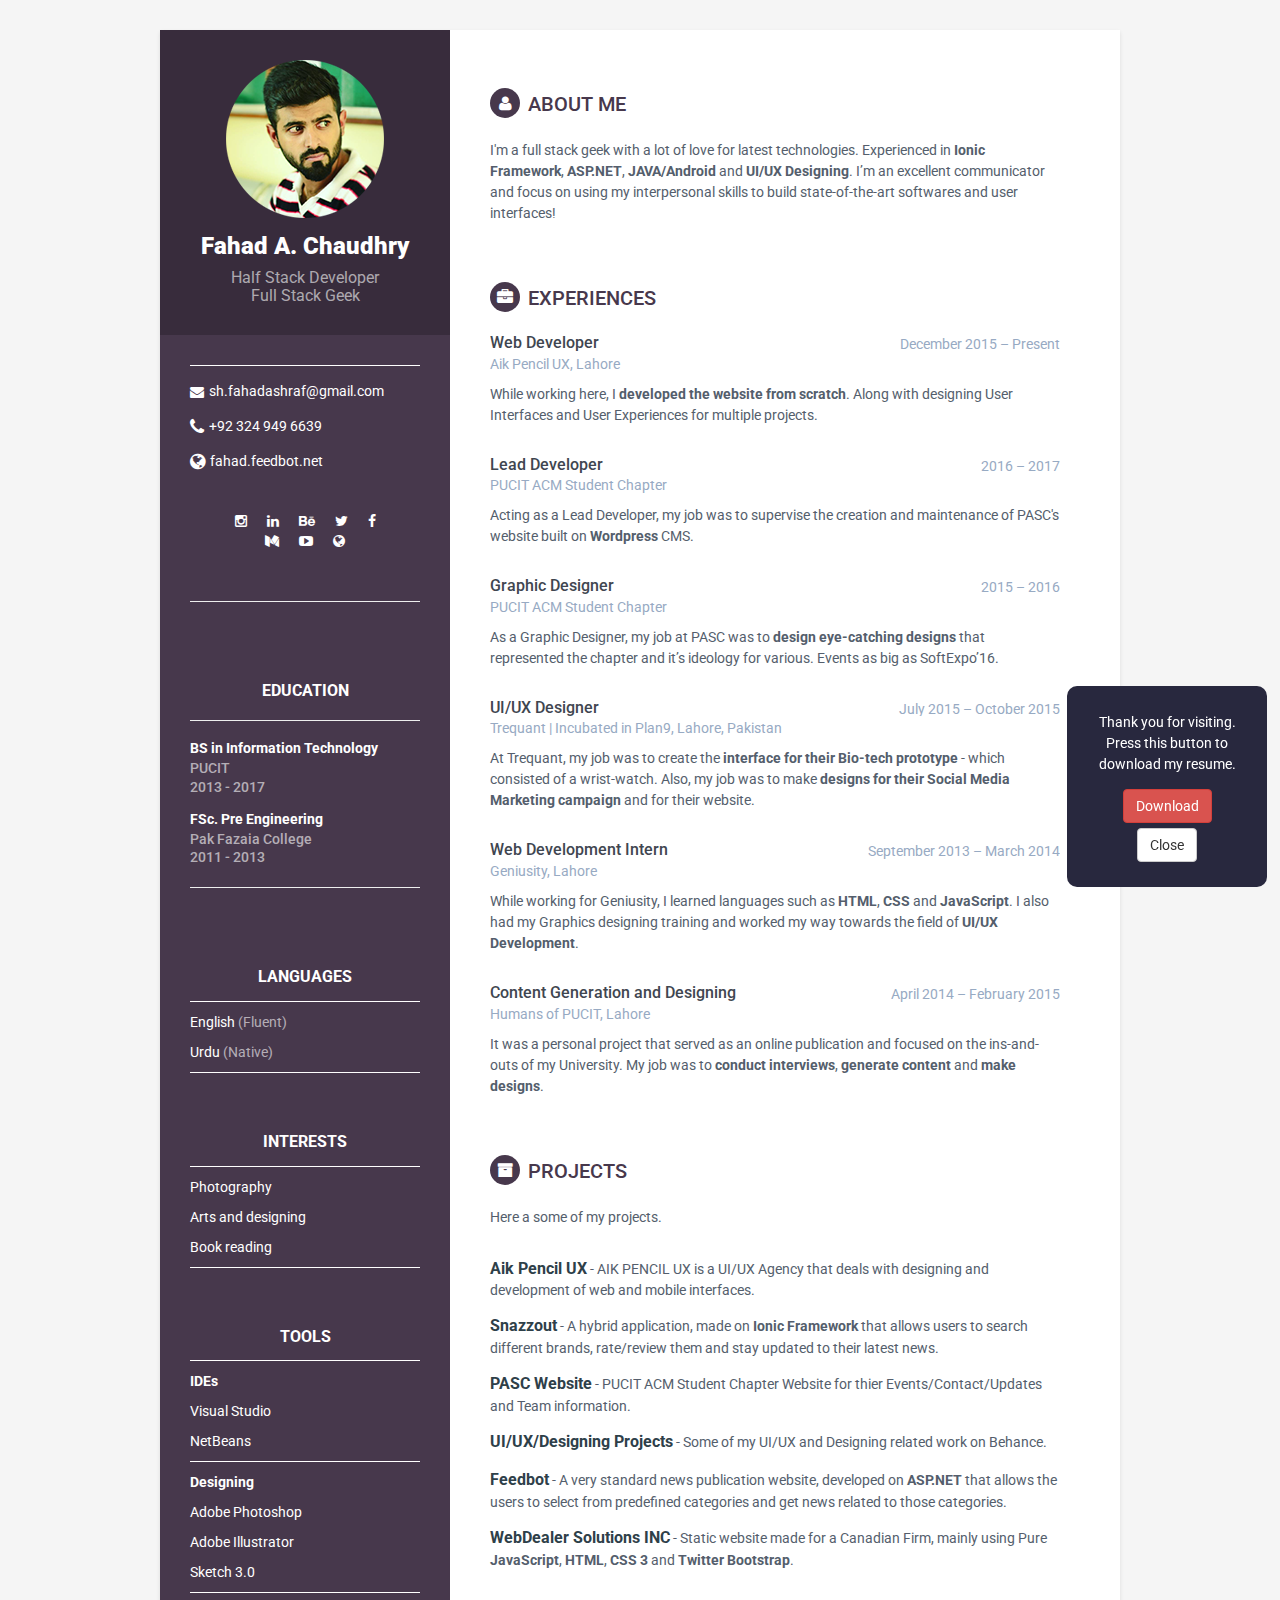
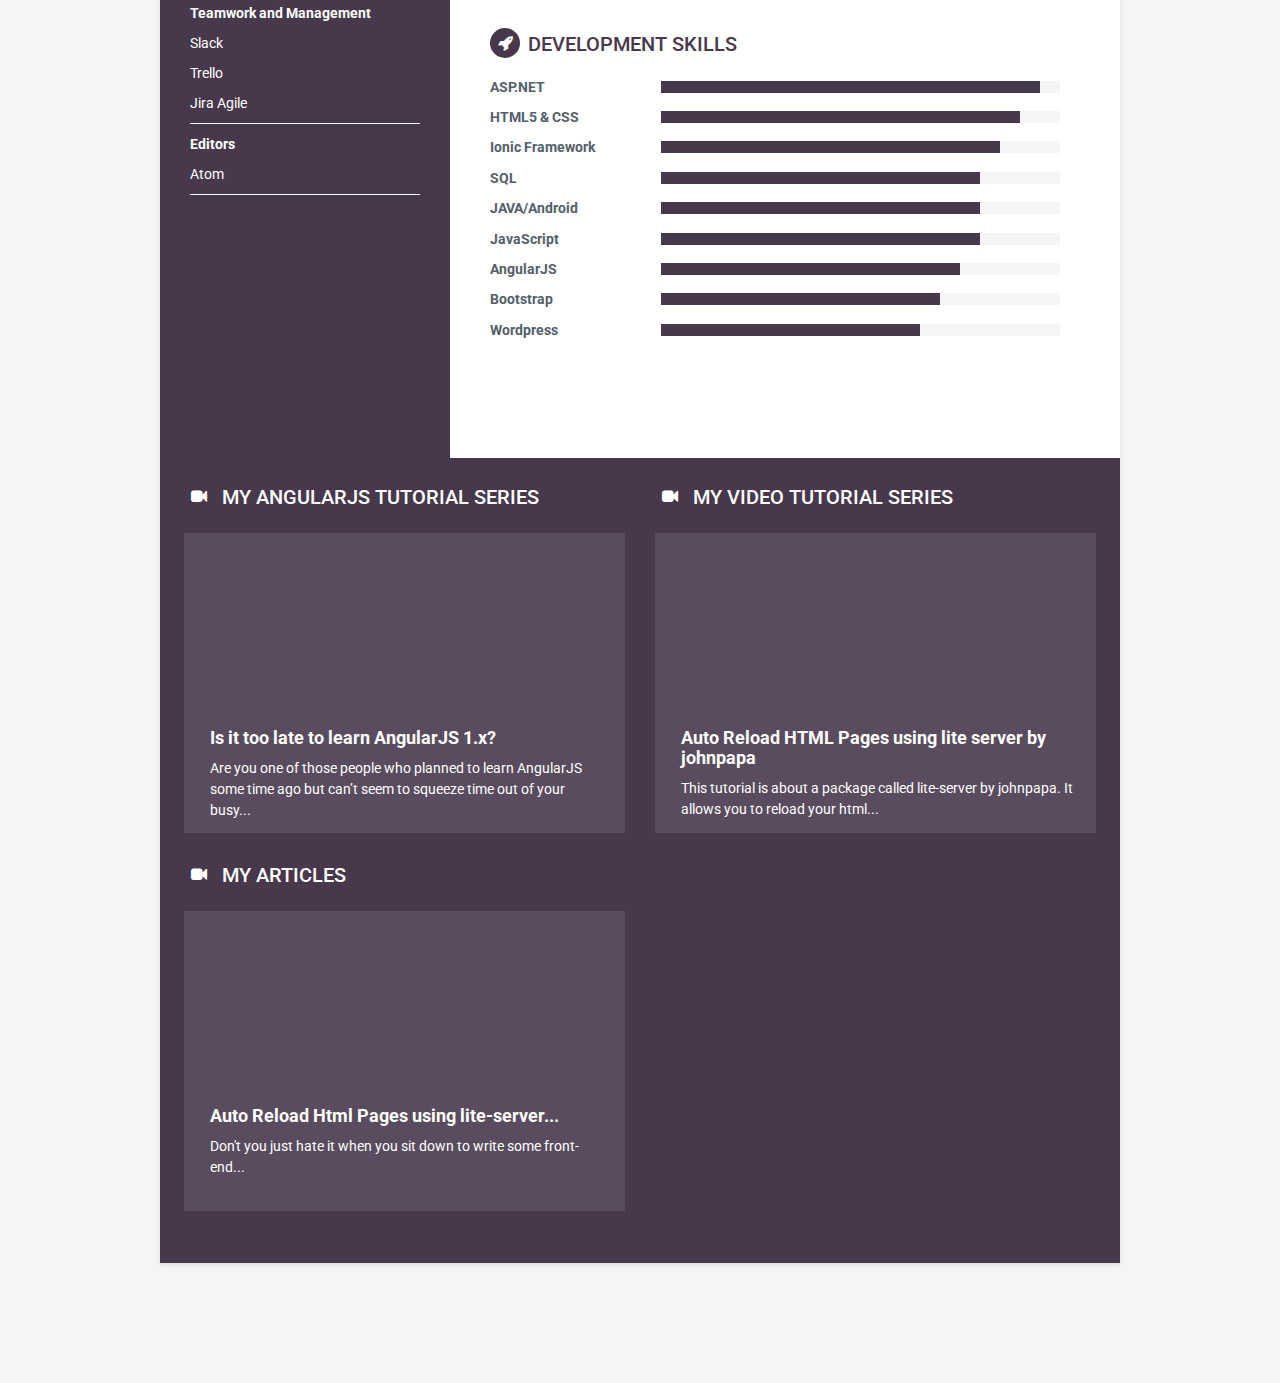
<file: thumbList_index.html>
<!DOCTYPE html>
<!--[if IE 8]> <html lang="en" class="ie8"> <![endif]-->
<!--[if IE 9]> <html lang="en" class="ie9"> <![endif]-->
<!--[if !IE]><!-->
<html lang="en">
    <!--<![endif]-->

    <head>
        <title>Fahad A. Chaudhry</title>
        <!-- Meta -->
        <meta charset="utf-8">
        <meta http-equiv="X-UA-Compatible" content="IE=edge">
        <meta name="viewport" content="width=device-width, initial-scale=1.0">
        <meta name="description" content="I'm a full stack geek with a lot of love for latest technologies. Experienced in Ionic Framework, ASP.NET, JAVA/Android and UI/UX Designing.">
        <meta name="author" content="Fahad Ashraf Chaudhry">
        <link rel="shortcut icon" href="assets/images/fev.png">
        <link href='https://fonts.googleapis.com/css?family=Roboto:400,500,400italic,300italic,300,500italic,700,700italic,900,900italic' rel='stylesheet' type='text/css'>

        <meta property="og:image" content="http://fahad.feedbot.net/assets/images/fahad.png">
        <link rel="image_src" href="http://fahad.feedbot.net/assets/images/fahad.png" />
        <meta property="og:image:type" content="image/png">
        <meta property="og:image:width" content="1500">
        <meta property="og:image:height" content="1500">
        <meta property="og:title" content="Fahad A. Chaudhry" />
        <meta property="og:url" content="http://fahad.feedbot.net/" />
        <meta property="og:description" content="I'm a full stack geek with a lot of love for latest technologies. Experienced in Ionic Framework, ASP.NET, JAVA/Android and UI/UX Designing." />


        <!-- Global CSS -->
        <link rel="stylesheet" href="assets/plugins/bootstrap/css/bootstrap.min.css">
        <!-- Plugins CSS -->
        <link rel="stylesheet" href="assets/plugins/font-awesome/css/font-awesome.css">

        <!-- Theme CSS -->
        <link id="theme-style" rel="stylesheet" href="assets/css/styles-7.css">
        <link id="theme-style" rel="stylesheet" href="assets/css/thumbList.css">

        <!-- MY CSS -->
        <link rel="stylesheet" href="assets/css/myCss.css">
        <!-- HTML5 shim and Respond.js for IE8 support of HTML5 elements and media queries -->
        <!--[if lt IE 9]>
      <script src="https://oss.maxcdn.com/html5shiv/3.7.2/html5shiv.min.js"></script>
      <script src="https://oss.maxcdn.com/respond/1.4.2/respond.min.js"></script>
    <![endif]-->

        <style media="screen">
            #dialog {
                width: 200px;
                background-color: #28283e;
                color: white;
                position: fixed;
                bottom: 0;
                right: 0;
                z-index: 100;
                padding: 2%;
                border-radius: 10px;
                overflow: scroll;
                margin: 1%;
                -webkit-animation: fadein 2s;
                -moz-animation: fadein 2s;
                -ms-animation: fadein 2s;
                -o-animation: fadein 2s;
                animation: fadein 2s;
                opacity: 1;
            }

            @keyframes fadein {
                from {
                    opacity: 0;
                }
                to {
                    opacity: 1;
                }
            }
            /* Firefox < 16 */

            @-moz-keyframes fadein {
                from {
                    opacity: 0;
                }
                to {
                    opacity: 1;
                }
            }
            /* Safari, Chrome and Opera > 12.1 */

            @-webkit-keyframes fadein {
                from {
                    opacity: 0;
                }
                to {
                    opacity: 1;
                }
            }
            /* Internet Explorer */

            @-ms-keyframes fadein {
                from {
                    opacity: 0;
                }
                to {
                    opacity: 1;
                }
            }
            /* Opera < 12.1 */

            @-o-keyframes fadein {
                from {
                    opacity: 0;
                }
                to {
                    opacity: 1;
                }
            }

            #dialog button {
                margin-top: 3%;
            }
        </style>

    </head>

    <body>

        <!-- SAVE AS PDF -->
        <div id="dialog">
            <center>
                <p>Thank you for visiting. Press this button to download my resume.</p>
                <a href="./Fahad_A_Chaudhry.pdf" target="_blank" download><button class="btn btn-danger">Download</button></a>
                <button class="btn btn-default" id="closeResumeBtn">Close</button>
            </center>
        </div>

        <div class="wrapper">
            <div class="sidebar-wrapper">
                <div class="profile-container">
                    <img class="profile" src="assets/images/profile.png" alt="" />
                    <h1 class="name">Fahad A. Chaudhry</h1>
                    <h3 class="tagline">Half Stack Developer</h3>
                    <h3 class="tagline">Full Stack Geek</h3>
                </div>
                <!--//profile-container-->

                <div class="contact-container container-block">
                    <ul class="list-unstyled contact-list">
                        <li class="separator"></li>
                        <li class="email"><i class="fa fa-envelope"></i><a href="mailto: sh.fahadashraf@gmail.com">sh.fahadashraf@gmail.com</a></li>
                        <li class="phone"><i class="fa fa-phone"></i><a href="tel:03249496639">+92 324 949 6639</a></li>
                        <li class="website"><i class="fa fa-globe"></i><a href="http://fahad.feedbot.net" target="_blank">fahad.feedbot.net</a></li>
                    </ul>

                    <center>
                        <div class="contact-container container-block">
                            <a target="_blank" style="padding: 5%;" href="http://instagram.com/FahadAChaudhry"><i class="fa fa-instagram"></i></a>
                            <a target="_blank" style="padding: 5%;" href="https://www.linkedin.com/in/fahadachaudhry"><i class="fa fa-linkedin"></i></a>
                            <a target="_blank" style="padding: 5%;" href="https://www.behance.net/fahadachaudhry"><i class="fa fa-behance"></i></a>
                            <a target="_blank" style="padding: 5%;" href="https://www.twitter.com/fahadachaudhry"><i class="fa fa-twitter"></i></a>
                            <a target="_blank" style="padding: 5%;" href="https://www.facebook.com/FahadAChaudhry"><i class="fa fa-facebook"></i></a>
                            <a target="_blank" style="padding: 5%;" href="http://medium.com/@fahadachaudhry"><i class="fa fa-medium"></i></a>
                            <a target="_blank" style="padding: 5%;" href="https://www.youtube.com/channel/UC436zNmchkcHMccHxORkj4g"><i class="fa fa-youtube-play"></i></a>
                            <a target="_blank" style="padding: 5%;" href="http://aikpencil.com/about.html"><i class="fa fa-globe"></i></a>
                        </div>
                        <hr/>
                    </center>

                </div>
                <!--//contact-container-->
                <div class="education-container container-block">
                    <h2 class="container-block-title center">Education</h2>
                    <hr/>
                    <div class="item">
                        <h4 class="degree">BS in Information Technology</h4>
                        <h5 class="meta">PUCIT</h5>
                        <div class="time">2013 - 2017</div>
                    </div>
                    <div class="item">
                        <h4 class="degree">FSc. Pre Engineering</h4>
                        <h5 class="meta">Pak Fazaia College</h5>
                        <div class="time">2011 - 2013</div>
                    </div>

                    <!--
                    <div class="item">
                        <h4 class="degree">Matriculation</h4>
                        <h5 class="meta">Garrison Boys’ High School & Intermediate College</h5>
                        <div class="time">2011</div>
                    </div>
                  -->
                    <hr/>
                </div>
                <!--//education-container-->

                <div class="languages-container container-block">
                    <h2 class="container-block-title center">Languages</h2>
                    <ul class="list-unstyled interests-list">
                        <li class="separator"></li>
                        <li>English <span class="lang-desc">(Fluent)</span></li>
                        <li>Urdu <span class="lang-desc">(Native)</span></li>
                        <li class="separator"></li>
                    </ul>
                </div>
                <!--//interests-->
                <div class="interests-container container-block">
                    <h2 class="container-block-title center">Interests</h2>
                    <ul class="list-unstyled interests-list">
                        <li class="separator"></li>
                        <li>Photography</li>
                        <li>Arts and designing</li>
                        <li>Book reading</li>
                        <li class="separator"></li>
                    </ul>
                </div>
                <!--//Tools-->
                <div class="interests-container container-block">
                    <h2 class="container-block-title center">Tools</h2>
                    <ul class="list-unstyled interests-list">
                        <li class="separator"></li>

                        <li><b>IDEs</b></li>
                        <li>Visual Studio</li>
                        <li>NetBeans</li>

                        <li class="separator"></li>

                        <li><b>Designing</b></li>
                        <li>Adobe Photoshop</li>
                        <li>Adobe Illustrator</li>
                        <li>Sketch 3.0</li>

                        <li class="separator"></li>

                        <li><b>Teamwork and Management</b></li>
                        <li>Slack</li>
                        <li>Trello</li>
                        <li>Jira Agile</li>

                        <li class="separator"></li>

                        <li><b>Editors</b></li>
                        <li>Atom</li>

                        <li class="separator"></li>
                    </ul>
                </div>
                <!--//interests-->

            </div>
            <!--//sidebar-wrapper-->

            <div class="main-wrapper">

                <section class="section summary-section">
                    <h2 class="section-title"><i class="fa fa-user"></i>About me</h2>
                    <div class="summary">
                        <p>I'm a full stack geek with a lot of love for latest technologies. Experienced in <b>Ionic Framework</b>, <b>ASP.NET</b>, <b>JAVA/Android</b> and <b>UI/UX Designing</b>. I’m an excellent communicator and focus on using my interpersonal
                            skills to build state-of-the-art softwares and user interfaces!</p>
                    </div>
                    <!--//summary-->
                </section>
                <!--//section-->

                <section class="section experiences-section">
                    <h2 class="section-title"><i class="fa fa-briefcase"></i>Experiences</h2>

                    <div class="item">
                        <div class="meta">
                            <div class="upper-row">
                                <h3 class="job-title">Web Developer</h3>
                                <div class="time">December 2015 – Present</div>
                            </div>
                            <!--//upper-row-->
                            <div class="company">Aik Pencil UX, Lahore</div>
                        </div>
                        <!--//meta-->
                        <div class="details">
                            <p>While working here, I <b>developed the website from scratch</b>. Along with designing User Interfaces and User Experiences for multiple projects.</p>
                        </div>
                        <!--//details-->
                    </div>

                    <div class="item">
                        <div class="meta">
                            <div class="upper-row">
                                <h3 class="job-title">Lead Developer</h3>
                                <div class="time">2016 – 2017</div>
                            </div>
                            <!--//upper-row-->
                            <div class="company">PUCIT ACM Student Chapter</div>
                        </div>
                        <!--//meta-->
                        <div class="details">
                            <p>Acting as a Lead Developer, my job was to supervise the creation and maintenance of PASC's website built on <b>Wordpress</b> CMS.</p>
                        </div>
                        <!--//details-->
                    </div>


                    <div class="item">
                        <div class="meta">
                            <div class="upper-row">
                                <h3 class="job-title">Graphic Designer</h3>
                                <div class="time">2015 – 2016</div>
                            </div>
                            <!--//upper-row-->
                            <div class="company">PUCIT ACM Student Chapter</div>
                        </div>
                        <!--//meta-->
                        <div class="details">
                            <p>As a Graphic Designer, my job at PASC was to <b>design eye-catching designs</b> that represented the chapter and it’s ideology for various. Events as big as SoftExpo’16.</p>

                        </div>
                        <!--//details-->
                    </div>

                    <div class="item">
                        <div class="meta">
                            <div class="upper-row">
                                <h3 class="job-title">UI/UX Designer</h3>
                                <div class="time">July 2015 – October 2015</div>
                            </div>
                            <!--//upper-row-->
                            <div class="company">Trequant | Incubated in Plan9, Lahore, Pakistan</div>
                        </div>
                        <!--//meta-->
                        <div class="details">
                            <p>At Trequant, my job was to create the <b>interface for their Bio-tech prototype</b> - which consisted of a wrist-watch. Also, my job was to make <b>designs for their Social Media Marketing campaign</b> and for their website.</p>
                        </div>
                        <!--//details-->
                    </div>

                    <div class="item">
                        <div class="meta">
                            <div class="upper-row">
                                <h3 class="job-title">Web Development Intern</h3>
                                <div class="time">September 2013 – March 2014</div>
                            </div>
                            <!--//upper-row-->
                            <div class="company">Geniusity, Lahore</div>
                        </div>
                        <!--//meta-->
                        <div class="details">
                            <p>While working for Geniusity, I learned languages such as <b>HTML</b>, <b>CSS</b> and <b>JavaScript</b>. I also had my Graphics designing training and worked my way towards the field of <b>UI/UX Development</b>.</p>
                        </div>
                        <!--//details-->
                    </div>

                    <div class="item">
                        <div class="meta">
                            <div class="upper-row">
                                <h3 class="job-title">Content Generation and Designing</h3>
                                <div class="time">April 2014 – February 2015</div>
                            </div>
                            <!--//upper-row-->
                            <div class="company">Humans of PUCIT, Lahore</div>
                        </div>
                        <!--//meta-->
                        <div class="details">
                            <p>It was a personal project that served as an online publication and focused on the ins-and-outs of my University. My job was to <b>conduct interviews</b>, <b>generate content</b> and <b>make designs</b>.</p>
                        </div>
                        <!--//details-->
                    </div>

                    <!--//item-->

                </section>
                <!--//section-->

                <section class="section projects-section">
                    <h2 class="section-title"><i class="fa fa-archive"></i>Projects</h2>
                    <div class="intro">
                        <p>Here a some of my projects.</p>
                    </div>

                    <!--//intro-->
                    <div class="item">
                        <span class="project-title"><a target="_blank" href="http://aikpencil.com/"><b>Aik Pencil UX</b></a></span> - <span class="project-tagline">AIK PENCIL UX is a UI/UX Agency that deals with designing and development of web and mobile interfaces.</span>
                    </div>
                    <!--//intro-->
                    <div class="item">
                        <span class="project-title"><a target="_blank" href="#"><b>Snazzout</b></a></span> - <span class="project-tagline">A hybrid application, made on <b>Ionic Framework</b> that allows users to search different brands, rate/review them and stay updated to their latest news.</span>
                    </div>
                    <!--//item-->
                    <div class="item">
                        <span class="project-title"><a target="_blank" href="http://pucit.acm.org/"><b>PASC Website</b></a></span> - <span class="project-tagline">PUCIT ACM Student Chapter Website for thier Events/Contact/Updates and Team information.</span>
                    </div>
                    <!--//item-->
                    <div class="item">
                        <span class="project-title"><a target="_blank" href="https://www.behance.net/fahadachaudhry"><b>UI/UX/Designing Projects</b></a></span> - <span class="project-tagline">Some of my UI/UX and Designing related work on Behance.</span>
                    </div>
                    <!--//item-->
                    <div class="item">
                        <span class="project-title"><a target="_blank" href="http://feedbot.net"><b>Feedbot</b></a></span> - <span class="project-tagline">A very standard news publication website, developed on <b>ASP.NET</b> that allows the users to select from predefined categories and get news related to those categories.</span>
                    </div>
                    <!--//item-->
                    <div class="item">
                        <span class="project-title"><a target="_blank" href="http://webdealersolutions.com"><b>WebDealer Solutions INC</b></a></span> - <span class="project-tagline">Static website made for a Canadian Firm, mainly using Pure <b>JavaScript</b>, <b>HTML</b>, <b>CSS 3</b> and <b>Twitter Bootstrap</b>.</span>
                    </div>
                    <!--//item-->
                </section>
                <!--//section-->

                <section class="skills-section section">
                    <h2 class="section-title"><i class="fa fa-rocket"></i>Development Skills</h2>
                    <div class="skillset">

                        <div class="item">
                            <h3 class="level-title">ASP.NET</h3>
                            <div class="level-bar">
                                <div class="level-bar-inner" data-level="95%">
                                </div>
                            </div>
                            <!--//level-bar-->
                        </div>

                        <div class="item">
                            <h3 class="level-title">HTML5 &amp; CSS</h3>
                            <div class="level-bar">
                                <div class="level-bar-inner" data-level="90%">
                                </div>
                            </div>
                            <!--//level-bar-->
                        </div>

                        <div class="item">
                            <h3 class="level-title">Ionic Framework</h3>
                            <div class="level-bar">
                                <div class="level-bar-inner" data-level="85%">
                                </div>
                            </div>
                            <!--//level-bar-->
                        </div>

                        <div class="item">
                            <h3 class="level-title">SQL</h3>
                            <div class="level-bar">
                                <div class="level-bar-inner" data-level="80%">
                                </div>
                            </div>
                            <!--//level-bar-->
                        </div>

                        <div class="item">
                            <h3 class="level-title">JAVA/Android</h3>
                            <div class="level-bar">
                                <div class="level-bar-inner" data-level="80%">
                                </div>
                            </div>
                            <!--//level-bar-->
                        </div>

                        <div class="item">
                            <h3 class="level-title">JavaScript</h3>
                            <div class="level-bar">
                                <div class="level-bar-inner" data-level="80%">
                                </div>
                            </div>
                            <!--//level-bar-->
                        </div>

                        <div class="item">
                            <h3 class="level-title">AngularJS</h3>
                            <div class="level-bar">
                                <div class="level-bar-inner" data-level="75%">
                                </div>
                            </div>
                            <!--//level-bar-->
                        </div>

                        <div class="item">
                            <h3 class="level-title">Bootstrap</h3>
                            <div class="level-bar">
                                <div class="level-bar-inner" data-level="70%">
                                </div>
                            </div>
                            <!--//level-bar-->
                        </div>

                        <div class="item">
                            <h3 class="level-title">Wordpress</h3>
                            <div class="level-bar">
                                <div class="level-bar-inner" data-level="65%">
                                </div>
                            </div>
                            <!--//level-bar-->
                        </div>

                    </div>
                </section>
                <!--//skills-section-->

            </div>
            <!--//main-body-->
        </div>


        <div class="wrapper" style="padding: 2%;">

            <div class="row">

                <div class="col-md-6" style="padding-bottom: 3%;">

                    <h2 style="color: white;" class="section-title"><i class="fa fa-video-camera"></i>My AngularJS Tutorial Series</h2>

                    <div style="background-color: rgba(255,255,255,0.1); height: 300px; overflow-y: scroll; padding: 4%;">

                        <a target="_blank" class="list_hover" href="https://medium.com/@fahadachaudhry/is-it-too-late-to-learn-angularjs-1-x-cd32d085f0eb#.yxr0162in">
                            <div class="thumb_list" style=" background-image: url('https://cdn-images-1.medium.com/max/2000/1*3yWsrDhiwdPsCL8M8w2qJA.png'); background-size: cover; background-position: center;">
                            </div>
                            <div class="list_desc">
                                <h4>Is it too late to learn AngularJS 1.x?</h4>
                                <p>Are you one of those people who planned to learn AngularJS some time ago but can’t seem to squeeze time out of your busy...</p>
                            </div>
                        </a>

                        <a target="_blank" class="list_hover" href="https://medium.com/@fahadachaudhry/learning-angularjs-basics-part-1-489c699bd903#.qv6uy3q45">
                            <div class="thumb_list" style=" background-image: url('https://cdn-images-1.medium.com/max/2000/1*9dts_wW8XR1jIHereGzWnw.png'); background-size: cover; background-position: center;">
                            </div>
                            <div class="list_desc">
                                <h4>Learning AngularJS Basics | Part 1</h4>
                                <p>As the name suggests, AngularJS is a JavaScript framework that extends HTML using directives and binds to data using expressions...</p>
                            </div>
                        </a>

                        <a target="_blank" class="list_hover" href="https://medium.com/@fahadachaudhry/learning-angularjs-basics-part-2-6fbe1d72a040#.7ujx7lrra">
                            <div class="thumb_list" style=" background-image: url('https://cdn-images-1.medium.com/max/2000/1*vBP-tC5U04ES08FboF2upQ.png'); background-size: cover; background-position: center;">
                            </div>
                            <div class="list_desc">
                                <h4>Learning AngularJS Basics | Part 2</h4>
                                <p>In out previous lesson we discussed how to add AngularJS in to your HTML page, what are some basic AngularJS attributes...</p>
                            </div>
                        </a>

                        <a target="_blank" class="list_hover" href="https://medium.com/@fahadachaudhry/learning-angularjs-basics-part-3-7097654b2c0a#.1in6cc5me">
                            <div class="thumb_list" style=" background-image: url('https://cdn-images-1.medium.com/max/2000/1*niSBbazS1v8lPBx3Z1EfuQ.png'); background-size: cover; background-position: center;">
                            </div>
                            <div class="list_desc">
                                <h4>Learning AngularJS Basics | Part 3</h4>
                                <p>In our previous lesson, we discussed about basic components of an AngularJS application...</p>
                            </div>
                        </a>


                    </div>

                </div>

                <div class="col-md-6" style="padding-bottom: 3%;">

                    <h2 style="color: white;" class="section-title"><i class="fa fa-video-camera"></i>My Video Tutorial Series</h2>

                    <div style="background-color: rgba(255,255,255,0.1); height: 300px; overflow-y: scroll; padding: 4%;">

                        <a target="_blank" class="list_hover" href="https://www.youtube.com/watch?v=UcDjrglFDeY">
                            <div class="thumb_list" style=" background-image: url('https://i.ytimg.com/vi/UcDjrglFDeY/hqdefault.jpg?custom=true&w=196&h=110&stc=true&jpg444=true&jpgq=90&sp=68&sigh=bdHRbSi98BkykOARHeu1SMKjrrs'); background-size: cover; background-position: center;">
                            </div>
                            <div class="list_desc">
                                <h4>Auto Reload HTML Pages using lite server by johnpapa</h4>
                                <p>This tutorial is about a package called lite-server by johnpapa. It allows you to reload your html...</p>
                            </div>
                        </a>

                        <a target="_blank" class="list_hover" href="https://www.youtube.com/watch?v=2n6oCSYH2mw&t=60s">
                            <div class="thumb_list" style=" background-image: url('https://i.ytimg.com/vi/2n6oCSYH2mw/hqdefault.jpg?custom=true&w=196&h=110&stc=true&jpg444=true&jpgq=90&sp=68&sigh=HA1LDQssAsh_crAQglK__P1AO_Q'); background-size: cover; background-position: center;">
                            </div>
                            <div class="list_desc">
                                <h4>How To Make A DOPE User Interface</h4>
                                <p>Don't forget to subscribe to keep updated with the latest UI/UX Trends...</p>
                            </div>
                        </a>

                        <a target="_blank" class="list_hover" href="https://www.youtube.com/watch?v=4GmsznJnSSI&t=3s">
                            <div class="thumb_list" style=" background-image: url('https://i.ytimg.com/vi/4GmsznJnSSI/hqdefault.jpg?custom=true&w=196&h=110&stc=true&jpg444=true&jpgq=90&sp=68&sigh=WFeelKKtdB2QpR-FXovoRAaTk0E'); background-size: cover; background-position: center;">
                            </div>
                            <div class="list_desc">
                                <h4>App UI/UX Design Time Lapse</h4>
                                <p>Don't forget to subscribe to keep updated with the latest UI/UX Trends...</p>
                            </div>
                        </a>

                    </div>

                </div>

                <div class="col-md-6" style="padding-bottom: 3%;">

                    <h2 style="color: white;" class="section-title"><i class="fa fa-video-camera"></i>My Articles</h2>

                    <div style="background-color: rgba(255,255,255,0.1); height: 300px; overflow-y: scroll; padding: 4%;">

                        <a target="_blank" class="list_hover" href="https://medium.com/@fahadachaudhry/auto-reload-html-pages-using-lite-server-by-johnpapa-b962911265a5#.pfh941exm">
                            <div class="thumb_list" style=" background-image: url('https://cdn-images-1.medium.com/max/2000/1*dXhUa0LcphocBbotOD77dg.jpeg'); background-size: cover; background-position: center;">
                            </div>
                            <div class="list_desc">
                                <h4>Auto Reload Html Pages using lite-server...</h4>
                                <p>Don't you just hate it when you sit down to write some front-end...</p>
                            </div>
                        </a>


                        <a target="_blank" class="list_hover" href="https://medium.com/@fahadachaudhry/did-facebook-just-change-its-fonts-d42890459b69">
                            <div class="thumb_list" style=" background-image: url('https://cdn-images-1.medium.com/max/2000/1*GqDhrMPGXAvwIHWkmUjn8g.jpeg'); background-size: cover; background-position: center;">
                            </div>
                            <div class="list_desc">
                                <h4>Did Facebook just change its fonts?</h4>
                                <p>Notice it or not, Facebook has been experimenting new fonts across the platform, based on spreading tweets! And if these...</p>
                            </div>
                        </a>

                        <a target="_blank" class="list_hover" href="https://medium.com/@fahadachaudhry/5-of-the-best-looking-and-free-resume-templates-on-the-internet-f18fc872115f#.9txvdz9b6">
                            <div class="thumb_list" style=" background-image: url('https://cdn-images-1.medium.com/max/2000/1*kYnSNgt7GaONlm5jjbpG0A.jpeg'); background-size: cover; background-position: center;">
                            </div>
                            <div class="list_desc">
                                <h4>5 of the BEST LOOKING and FREE Resume templates on the internet!</h4>
                                <p>Having an online Resume is always a good idea. It presents yourself as a professional who is up-to-date with the modern...</p>
                            </div>
                        </a>

                    </div>

                </div>

            </div>

        </div>

        <!-- YOUTUBE TUTS EMBED CODE -->
        <!--<section class="skills-section section">
                <h2 style="color: white;" class="section-title"><i class="fa fa-video-camera"></i>My Tutorials</h2>
                <div class="row">

                    <div class="col-md-4">
                        <blockquote class="embedly-card" data-card-key="30b79b52f3974fbcbfeb51d5b08b9c53" data-card-controls="0" data-card-type="article-full" data-card-theme="dark">
                            <h4><a href="https://www.youtube.com/watch?v=UcDjrglFDeY&t=200s">Auto Reload HTML Pages using lite-server by johnpapa | Aik Pencil UX</a></h4>
                            <p>This tutorial is about a package called lite-server by johnpapa. It allows you to reload your...</p>
                        </blockquote>
                    </div>

                    <div class="col-md-4">
                        <blockquote class="embedly-card" data-card-key="30b79b52f3974fbcbfeb51d5b08b9c53" data-card-controls="0" data-card-type="article-full" data-card-theme="dark">
                            <h4><a href="https://www.youtube.com/watch?v=2n6oCSYH2mw">How To Make A DOPE User Interface | Aik Pencil UX</a></h4>
                            <p>Don't forget to subscribe to keep updated with the latest UI/UX Trends! For more, please visit; www.aikPencil.com Follow Aik Pencil on Twitter; www.twitter.com/AikPencil...</p>
                        </blockquote>
                    </div>

                    <div class="col-md-4">
                        <blockquote class="embedly-card" data-card-key="30b79b52f3974fbcbfeb51d5b08b9c53" data-card-controls="0" data-card-type="article-full" data-card-theme="dark">
                            <h4><a href="https://www.youtube.com/watch?v=4GmsznJnSSI">App UI/UX Design Time Lapse - Aik Pencil UX</a></h4>
                            <p>Don't forget to subscribe to keep updated with the latest UI/UX Trends! For more, please visit; www.aikPencil.com Follow Aik Pencil on Twitter; www.twitter.com/AikPencil...</p>
                        </blockquote>
                    </div>


                </div>
            </section>-->

        <!-- MEDIUM BLOGS EMBED CODE -->
        <!--<section class="skills-section section">
                <h2 style="color: white;" class="section-title"><i class="fa fa-file-text-o"></i>My Articles</h2>
                <div class="row">
                    <div class="col-md-4">
                        <blockquote class="embedly-card" data-card-key="30b79b52f3974fbcbfeb51d5b08b9c53" data-card-controls="0" data-card-type="article-full" data-card-theme="dark">
                            <h4><a href="https://medium.com/@fahadachaudhry/auto-reload-html-pages-using-lite-server-by-johnpapa-b962911265a5#.b97xc1xas">Auto Reload Html Pages using lite-server...</a></h4>
                            <p>Don't you just hate it when you sit down to write some front-end code and end up refreshing your browser over and over again to see the changes? Well...</p>
                        </blockquote>
                    </div>
                    <div class="col-md-4">
                        <blockquote class="embedly-card" data-card-key="30b79b52f3974fbcbfeb51d5b08b9c53" data-card-controls="0" data-card-theme="dark" data-card-type="article-full">
                            <h4><a href="https://medium.com/@fahadachaudhry/is-it-too-late-to-learn-angularjs-1-x-cd32d085f0eb#.8eoo30gwj">Is it too late to learn AngularJS 1.x?</a></h4>
                            <p>Are you one of those people who planned to learn AngularJS some time ago but can't seem to squeeze time out of your busy routine? Or maybe you intend to start learning it this coming...</p>
                        </blockquote>
                    </div>
                    <div class="col-md-4">
                        <blockquote class="embedly-card" data-card-key="30b79b52f3974fbcbfeb51d5b08b9c53" data-card-controls="0" data-card-theme="dark" data-card-type="article-full">
                            <h4><a href="https://medium.com/@fahadachaudhry/learning-angularjs-basics-part-1-489c699bd903#.k2ln45o59">Learning AngularJS Basics | Part 1</a></h4>
                            <p>As the name suggests, AngularJS is a JavaScript framework that extends HTML using directives and binds to data using expressions. If you don’t know what directives or expressions are...</p>
                        </blockquote>
                    </div>

                    <div class="col-md-4">
                        <blockquote class="embedly-card" data-card-key="30b79b52f3974fbcbfeb51d5b08b9c53" data-card-controls="0" data-card-theme="dark" data-card-type="article-full">
                            <h4><a href="https://medium.com/@fahadachaudhry/learning-angularjs-basics-part-2-6fbe1d72a040#.may2k8n9v">Learning AngularJS Basics | Part 2</a></h4>
                            <p>In this lesson, we are intended to learn the following: AngularJS Module and AngularJS Controller. A module is a container for different parts of an application. Its job is to define...</p>
                        </blockquote>
                    </div>

                    <div class="col-md-4">
                        <blockquote class="embedly-card" data-card-key="30b79b52f3974fbcbfeb51d5b08b9c53" data-card-controls="0" data-card-theme="dark" data-card-type="article-full">
                            <h4><a href="https://medium.com/@fahadachaudhry/learning-angularjs-basics-part-3-7097654b2c0a#.d37msc734">Learning AngularJS Basics | Part 3</a></h4>
                            <p>As we all know after the last lesson, that whenever you write a controller in AngularJS, it looks something like this...</p>
                        </blockquote>
                    </div>

                    <div class="col-md-4">
                        <blockquote class="embedly-card" data-card-key="30b79b52f3974fbcbfeb51d5b08b9c53" data-card-controls="0" data-card-theme="dark" data-card-type="article-full">
                            <h4><a href="https://medium.com/@fahadachaudhry/did-facebook-just-change-its-fonts-d42890459b69#.ui5j8tedt">Did Facebook just change its fonts?</a></h4>
                            <p>Notice it or not, Facebook has been experimenting new fonts across the platform, based on spreading tweets! And if these speculations (on twitter) are correct, Facebook is planning...</p>
                        </blockquote>
                    </div>

                    <div class="col-md-4">
                        <blockquote class="embedly-card" data-card-key="30b79b52f3974fbcbfeb51d5b08b9c53" data-card-controls="0" data-card-theme="dark" data-card-type="article-full">
                            <h4><a href="https://medium.com/@fahadachaudhry/5-of-the-best-looking-and-free-resume-templates-on-the-internet-f18fc872115f#.p6lvsm4c5">5 of the BEST LOOKING and FREE Resume templates on the internet!</a></h4>
                            <p>Having an online Resume is always a good idea. It presents yourself as a professional who is up-to-date with the modern technological trends...</p>
                        </blockquote>
                    </div>

                </div>
            </section>-->

        </div>
        <script async src="//cdn.embedly.com/widgets/platform.js" charset="UTF-8"></script>


        <footer class="footer">
            <div class="text-center">
                <!--/* This template is released under the Creative Commons Attribution 3.0 License. Please keep the attribution link below when using for your own project. Thank you for your support. :) If you'd like to use the template without the attribution, you can check out other license options via our website: themes.3rdwavemedia.com */-->
                <!--<small class="copyright">Designed with <i class="fa fa-heart"></i> by <a href="http://themes.3rdwavemedia.com" target="_blank">Xiaoying Riley</a> for developers</small>-->
            </div>
            <!--//container-->
        </footer>
        <!--//footer-->

        <!-- Javascript -->
        <script type="text/javascript" src="assets/plugins/jquery-1.11.3.min.js"></script>
        <script type="text/javascript" src="assets/plugins/bootstrap/js/bootstrap.min.js"></script>
        <!-- custom js -->
        <script type="text/javascript" src="assets/js/main.js"></script>

        <script type="text/javascript">
            $("#closeResumeBtn").click(function() {
                $("#dialog").fadeOut("slow", function() {
                    // Animation complete.
                });
            });
        </script>

    </body>

</html>
</file>
<file: assets/css/styles-7.css>
/*
 * Template Name: Orbit - Responsive Resume/CV Template for Developers
 * Version: 1.0
 * Author: Xiaoying Riley
 * Twitter: @3rdwave_themes
 * License: Creative Commons Attribution 3.0 License
 * Website: http://themes.3rdwavemedia.com/
*/


/* styles-6.css */


/* ======= Base ======= */

body {
    font-family: 'Roboto', sans-serif;
    color: #545E6C;
    background: #f5f5f5;
    font-size: 14px;
    padding: 30px;
    -webkit-font-smoothing: antialiased;
    -moz-osx-font-smoothing: grayscale;
}

h1, h2, h3, h4, h5, h6 {
    font-weight: 700;
}

a {
    color: #2e4049;
    -webkit-transition: all 0.4s ease-in-out;
    -moz-transition: all 0.4s ease-in-out;
    -ms-transition: all 0.4s ease-in-out;
    -o-transition: all 0.4s ease-in-out;
}

a:hover {
    text-decoration: underline;
    color: #10171a;
}

a:focus {
    text-decoration: none;
}

p {
    line-height: 1.5;
}

.wrapper {
    max-width: 960px;
    margin: 0 auto;
    position: relative;
    -webkit-box-shadow: 0px 2px 4px rgba(0, 0, 0, 0.1);
    -moz-box-shadow: 0px 2px 4px rgba(0, 0, 0, 0.1);
    box-shadow: 0px 2px 4px rgba(0, 0, 0, 0.1);

    background: #47384c; /* fallback for old browsers */
    /*background: -webkit-linear-gradient(to top, #101010 , #47384c);
    background: linear-gradient(to top, #101010 , #47384c);*/


}

.sidebar-wrapper {

  background: #47384c; /* fallback for old browsers */
  /*background: -webkit-linear-gradient(to bottom, #101010 , #47384c);
  background: linear-gradient(to bottom, #101010 , #47384c);*/


    width: 290px;
    position: absolute;
    left: 0;
    height: 100%;
    min-height: 800px;
    color: #fff;
}

.sidebar-wrapper a {
    color: #fff;
}

.sidebar-wrapper .profile-container {
    padding: 30px;
    background: rgba(0, 0, 0, 0.2);
    text-align: center;
    color: #fff;
}

.sidebar-wrapper .name {
    font-size: 24px;
    font-weight: 900;
    margin-top: 0;
    margin-bottom: 10px;
}

.sidebar-wrapper .tagline {
    color: rgba(255, 255, 255, 0.6);
    font-size: 16px;
    font-weight: 400;
    margin-top: 0;
    margin-bottom: 0;
}

.sidebar-wrapper .profile {
    margin-bottom: 15px;
}

.sidebar-wrapper .contact-list .fa {
    margin-right: 5px;
    font-size: 18px;
    vertical-align: middle;
}

.sidebar-wrapper .contact-list li {
    margin-bottom: 15px;
}

.sidebar-wrapper .contact-list li:last-child {
    margin-bottom: 0;
}

.sidebar-wrapper .contact-list .email .fa {
    font-size: 14px;
}

.sidebar-wrapper .container-block {
    padding: 30px;
}

.sidebar-wrapper .container-block-title {
    text-transform: uppercase;
    font-size: 16px;
    font-weight: 700;
    margin-top: 0;
    margin-bottom: 15px;
}

.sidebar-wrapper .degree {
    font-size: 14px;
    margin-top: 0;
    margin-bottom: 5px;
}

.sidebar-wrapper .education-container .item {
    margin-bottom: 15px;
}

.sidebar-wrapper .education-container .item:last-child {
    margin-bottom: 0;
}

.sidebar-wrapper .education-container .meta {
    color: rgba(255, 255, 255, 0.6);
    font-weight: 500;
    margin-bottom: 0px;
    margin-top: 0;
}

.sidebar-wrapper .education-container .time {
    color: rgba(255, 255, 255, 0.6);
    font-weight: 500;
    margin-bottom: 0px;
}

.sidebar-wrapper .languages-container .lang-desc {
    color: rgba(255, 255, 255, 0.6);
}

.sidebar-wrapper .languages-list {
    margin-bottom: 0;
}

.sidebar-wrapper .languages-list li {
    margin-bottom: 10px;
}

.sidebar-wrapper .languages-list li:last-child {
    margin-bottom: 0;
}

.sidebar-wrapper .interests-list {
    margin-bottom: 0;
}

.sidebar-wrapper .interests-list li {
    margin-bottom: 10px;
}

.sidebar-wrapper .interests-list li:last-child {
    margin-bottom: 0;
}

.main-wrapper {
    background: #fff;
    padding: 60px;
    padding-left: 330px;
}

.main-wrapper .section-title {
    text-transform: uppercase;
    font-size: 20px;
    font-weight: 500;
    color: #47384c;
    position: relative;
    margin-top: 0;
    margin-bottom: 20px;
}

.main-wrapper .section-title .fa {
    width: 30px;
    height: 30px;
    margin-right: 8px;
    display: inline-block;
    color: #fff;
    -webkit-border-radius: 50%;
    -moz-border-radius: 50%;
    -ms-border-radius: 50%;
    -o-border-radius: 50%;
    border-radius: 50%;
    -moz-background-clip: padding;
    -webkit-background-clip: padding-box;
    background-clip: padding-box;
    background: #47384c;
    text-align: center;
    padding-top: 8px;
    font-size: 16px;
    position: relative;
    top: -2px;
}

.main-wrapper .section {
    margin-bottom: 60px;
}

.main-wrapper .experiences-section .item {
    margin-bottom: 30px;
}

.main-wrapper .upper-row {
    position: relative;
    overflow: hidden;
    margin-bottom: 2px;
}

.main-wrapper .job-title {
    color: #3F4650;
    font-size: 16px;
    margin-top: 0;
    margin-bottom: 0;
    font-weight: 500;
}

.main-wrapper .time {
    position: absolute;
    right: 0;
    top: 0;
    color: #97AAC3;
}

.main-wrapper .company {
    margin-bottom: 10px;
    color: #97AAC3;
}

.main-wrapper .project-title {
    font-size: 16px;
    font-weight: 400;
    margin-top: 0;
    margin-bottom: 5px;
}

.main-wrapper .projects-section .intro {
    margin-bottom: 30px;
}

.main-wrapper .projects-section .item {
    margin-bottom: 15px;
}

.skillset .item {
    margin-bottom: 15px;
    overflow: hidden;
}

.skillset .level-title {
    font-size: 14px;
    margin-top: 0;
    margin-bottom: 12px;
}

.skillset .level-bar {
    height: 12px;
    background: #f5f5f5;
}

.skillset .level-bar-inner {
    height: 12px;
    background: #47384c;
}

.footer {
    padding: 30px;
    padding-top: 60px;
}

.footer .copyright {
    line-height: 1.6;
    color: #545E6C;
    font-size: 13px;
}

.footer .fa-heart {
    color: #fb866a;
}


/* Extra small devices (phones, less than 768px) */

@media (max-width: 767px) {
    .sidebar-wrapper {
        position: static;
        width: inherit;
    }
    .main-wrapper {
        padding: 30px;
    }
    .main-wrapper .time {
        position: static;
        display: block;
        margin-top: 5px;
    }
    .main-wrapper .upper-row {
        margin-bottom: 0;
    }
}


/* Small devices (tablets, 768px and up) */


/* Medium devices (desktops, 992px and up) */

@media (min-width: 992px) {
    .skillset .level-title {
        display: inline-block;
        float: left;
        width: 30%;
        margin-bottom: 0;
    }
    .skillset .level-bar {
        display: inline-block;
        width: 70%;
        float: left;
        position: relative;
        top: 1px;
    }
}


/* Large devices (large desktops, 1200px and up) */


/* Ex-Large devices (large desktops, 1200px and up) */


/*CUSTOM FA CIRCLE BG*/
.section-title .fa {
    width: 30px;
    height: 30px;
    margin-right: 8px;
    display: inline-block;
    color: #fff;
    -webkit-border-radius: 50%;
    -moz-border-radius: 50%;
    -ms-border-radius: 50%;
    -o-border-radius: 50%;
    border-radius: 50%;
    -moz-background-clip: padding;
    -webkit-background-clip: padding-box;
    background-clip: padding-box;
    background: #47384c;
    text-align: center;
    padding-top: 8px;
    font-size: 16px;
    position: relative;
    top: -2px;
}

.section-title {
    text-transform: uppercase;
    font-size: 20px;
    font-weight: 500;
    color: #47384c;
    position: relative;
    margin-top: 0;
    margin-bottom: 20px;
}

h4 {
    font-size: 18px;
}

h5 {
    font-size: 14px;
}

#dialog {
    width: 200px;
    background-color: #47384c;
    color: white;
    position: fixed;
    bottom: 0;
    right: 0;
    z-index: 100;
    padding: 2%;
    border-radius: 10px;
    margin: 1%;
    -webkit-animation: fadein 2s;
    -moz-animation: fadein 2s;
    -ms-animation: fadein 2s;
    -o-animation: fadein 2s;
    animation: fadein 2s;
    opacity: 1;
}

@keyframes fadein {
    from {
        opacity: 0;
    }
    to {
        opacity: 1;
    }
}
/* Firefox < 16 */

@-moz-keyframes fadein {
    from {
        opacity: 0;
    }
    to {
        opacity: 1;
    }
}
/* Safari, Chrome and Opera > 12.1 */

@-webkit-keyframes fadein {
    from {
        opacity: 0;
    }
    to {
        opacity: 1;
    }
}
/* Internet Explorer */

@-ms-keyframes fadein {
    from {
        opacity: 0;
    }
    to {
        opacity: 1;
    }
}
/* Opera < 12.1 */

@-o-keyframes fadein {
    from {
        opacity: 0;
    }
    to {
        opacity: 1;
    }
}

#dialog button {
    margin-top: 3%;
}
</file>
<file: assets/css/thumbList.css>
.origin-strip {
    text-align: right;
    color: grey;
    padding-right: 5px;
    clear: both;
}

.hashContainer {
    text-align: right;
    color: grey;
    margin-top: 4px;
    padding-right: 5px;
}

.hash {
    padding: 2%;
    background-color: #f0f0f0;
    border-radius: 10px;
    color: #2b2b2b;
    font-size: small;
    margin: 4px;
    float: right;
}

.see-less {
    display: none;
}

.see-more {
    display: block;
}

.list_hover {
    background-color: rgba(0, 0, 0, 0);
}

.masonryGrid .col-md-4 {
    float: left;
}

.thumb_list {
    width: 100%;
    height: 160px;
    margin-bottom: 2%;
}

.thumb_list :hover {
    background-color: rgba(0, 0, 0, 0);
}

.list_desc {
    width: 100%;
    height: 200px;
    padding-left: 2%;
    margin-bottom: 2%;
    overflow: hidden;
}

.list_desc h4 {
    color: white;
}

.list_desc p {
    color: white;
}

.clearFix {
    clear: both;
}
</file>
<file: assets/css/myCss.css>
.separator{
  width: 100%;
  border-bottom: 1px solid white;
}

.center{
  text-align: center;
}
</file>
